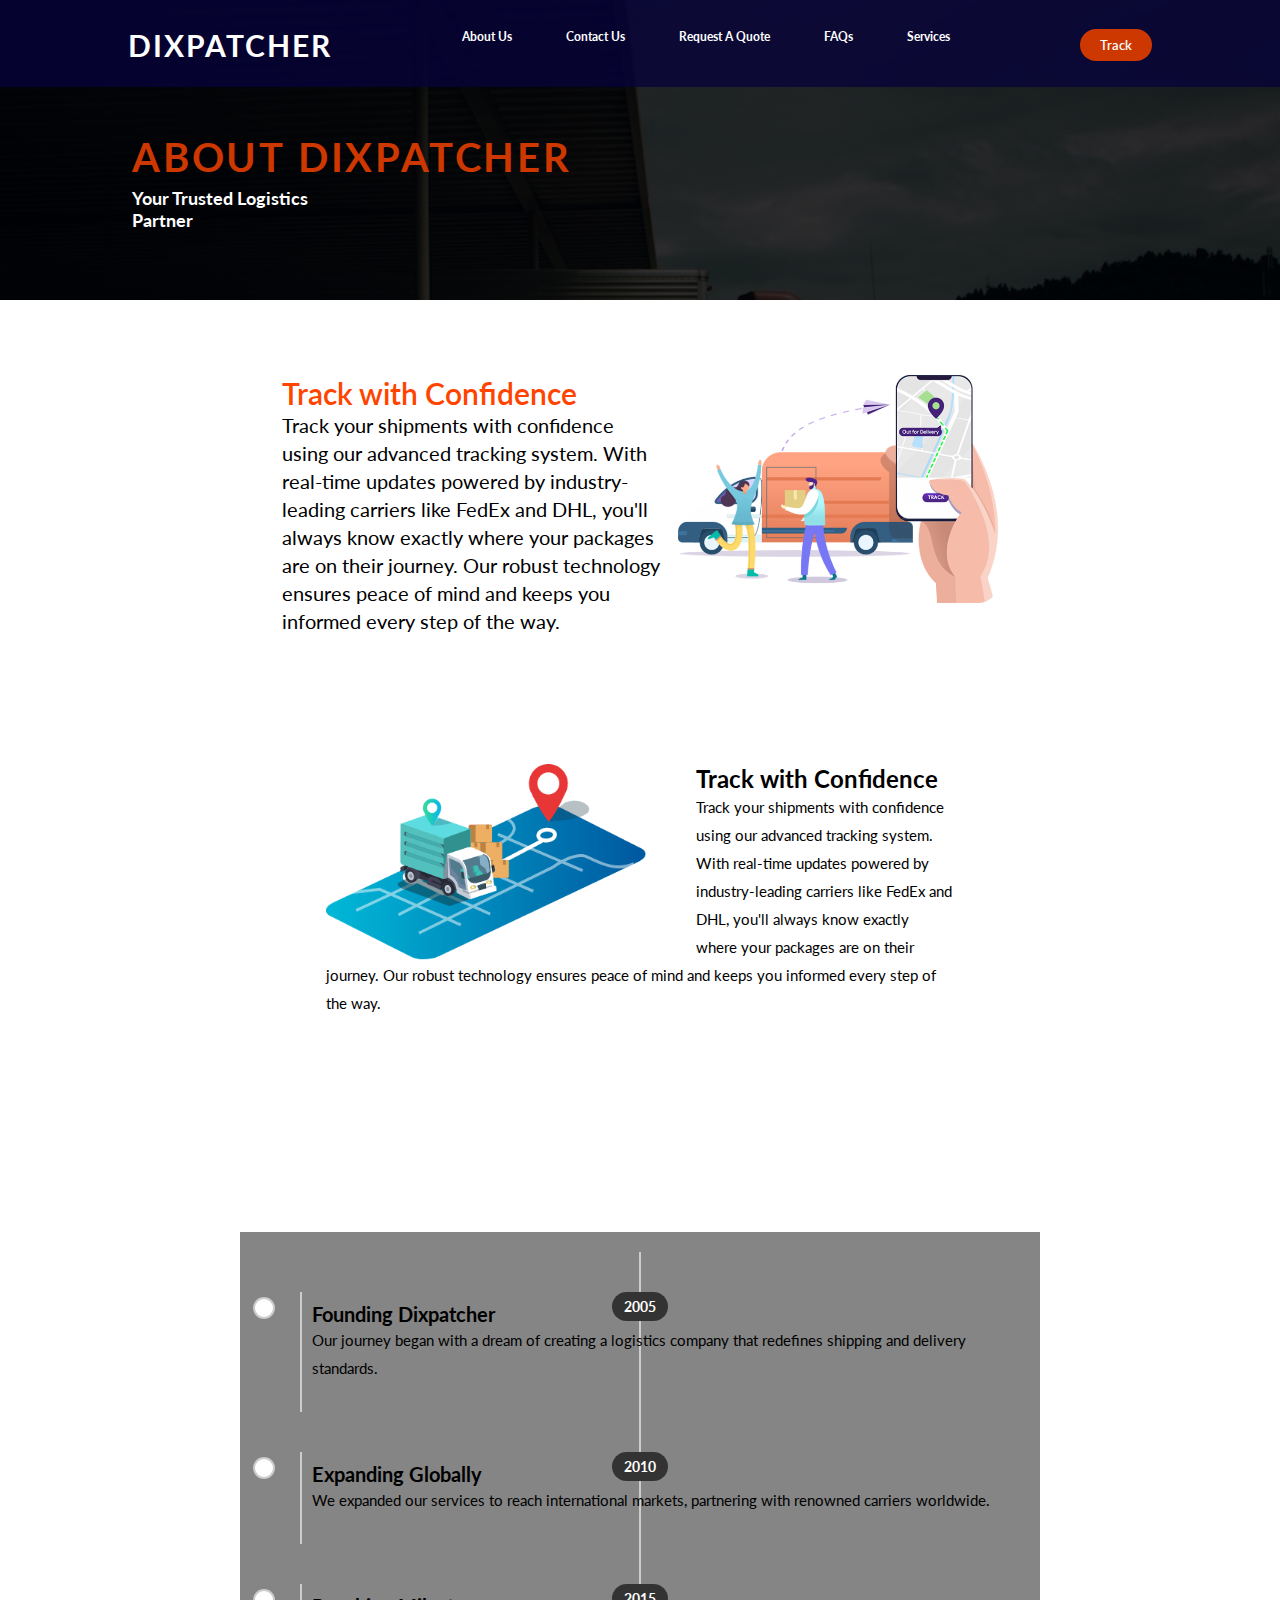
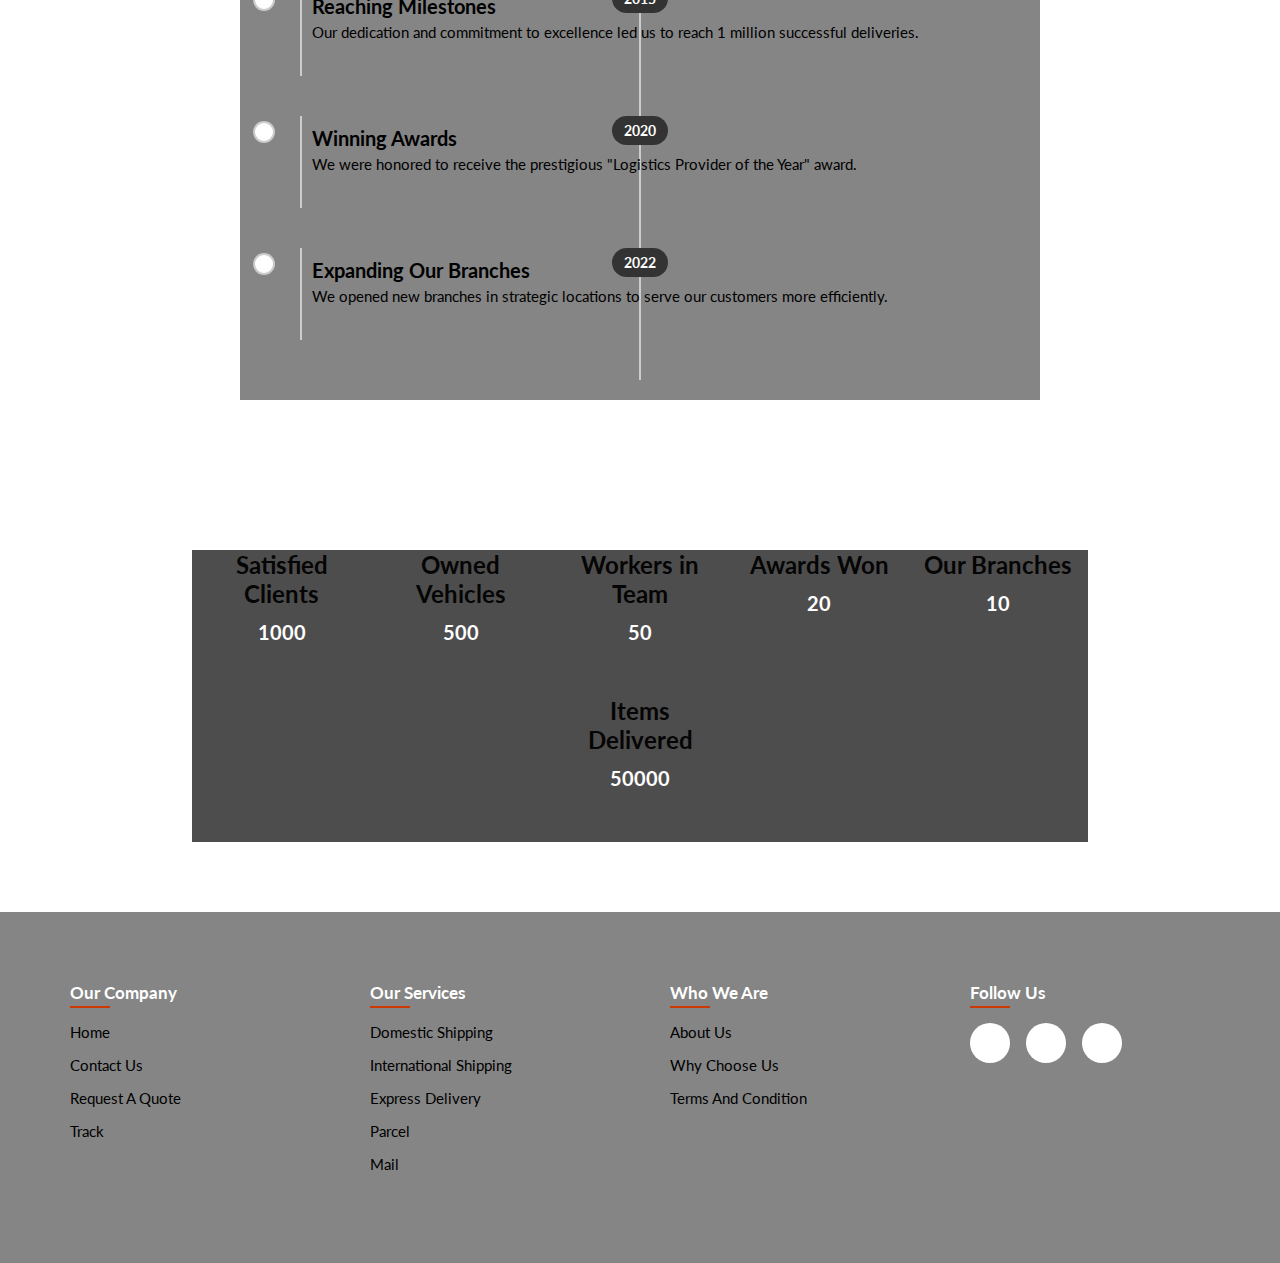
<file: about.html>
<!DOCTYPE html>
<html lang="en">
<head>
    <meta charset="UTF-8">
    <meta name="viewport" content="width=device-width, initial-scale=1.0">
    <link rel="stylesheet" href="css/style.css">
    <link rel="stylesheet" href="https://cdnjs.cloudflare.com/ajax/libs/font-awesome/6.4.0/css/all.min.css" integrity="sha512-iecdLmaskl7CVkqkXNQ/ZH/XLlvWZOJyj7Yy7tcenmpD1ypASozpmT/E0iPtmFIB46ZmdtAc9eNBvH0H/ZpiBw==" crossorigin="anonymous" referrerpolicy="no-referrer" />
    <title>Dixpatcher - Your Number 1 Dispatch Vendor</title>

    <link rel="stylesheet" href="https://unpkg.com/boxicons@latest/css/boxicons.min.css">
    <link rel="stylesheet" href="https://cdnjs.cloudflare.com/ajax/libs/font-awesome/5.15.4/css/all.min.css" integrity="sha512-Tg9BV7MQ7Dbh1taE6fvyvIwE53tmfjB+Qam88gOmYEk9+JYnmw1aj4BmIRk2m4/a4KyUAM7YjIV4Ulc/+h3vg==" crossorigin="anonymous" referrerpolicy="no-referrer" />


    
</head>
<body>
    <!--Header-->
   <div class="about-content">
        <nav>
            <a href="#"><h2 class="logo">DIXPATCHER</h2></a>
            <ul>
            <li><a href="about.html">About Us</a></li>
            <li><a href="#">Contact Us</a></li>
            <li><a href="#">Request A Quote</a></li>
            <li><a href="#">FAQs</a></li>
            <li><a href="#">Services</a></li>
             </ul>
            <a href="Track.html" class="track_btn">Track</a>
        </nav>
           <!--Main Section-->
         <div class="about-main">
             <h1>About Dixpatcher</h1>
             <h4>Your Trusted Logistics <br>Partner</h4>
        
    
         </div>
   </div>


        <section>

            <div class="about-wrapper" id="a-wrapper">
             <img src="images/track-order-600x427.png" alt="">
             <div class="a-textbox">
                 <h2>Track with Confidence</h2>
                      <p>Track your shipments with confidence using our advanced tracking system. With real-time updates powered by 
                  industry-leading carriers like FedEx and DHL, you'll always know exactly where your packages are on their 
                   journey. Our robust technology ensures peace of mind and keeps you informed every step of the way.</p>
            </div>
        </div>
     </section>

                    <!--Ship Section-->
    <section class="Ship">

                        <div class="wrapper1">
                            <img src="images/track-banner.png" alt="">
                        <div class="w1-textbox">
                        <h2>Track with Confidence</h2>
                        <p style="color: black;">Track your shipments with confidence using our advanced tracking system. With real-time updates powered by 
                            industry-leading carriers like FedEx and DHL, you'll always know exactly where your packages are on their 
                            journey. Our robust technology ensures peace of mind and keeps you informed every step of the way.</p>
                        </div>
                        </div>
    </section>

    <section>
     <div class="time-container">
        <div class="timeline">
            <div class="timeline-item">
                <div class="date">2005</div>
                <div class="timeline-content">
                    <h3>Founding Dixpatcher</h3>
                    <p>Our journey began with a dream of creating a logistics company that redefines shipping and delivery standards.</p>
                </div>
            </div>
            <div class="timeline-item">
                <div class="date">2010</div>
                <div class="timeline-content">
                    <h3>Expanding Globally</h3>
                    <p>We expanded our services to reach international markets, partnering with renowned carriers worldwide.</p>
                </div>
            </div>
            <div class="timeline-item">
                <div class="date">2015</div>
                <div class="timeline-content">
                    <h3>Reaching Milestones</h3>
                    <p>Our dedication and commitment to excellence led us to reach 1 million successful deliveries.</p>
                </div>
            </div>
            <div class="timeline-item">
                <div class="date">2020</div>
                <div class="timeline-content">
                    <h3>Winning Awards</h3>
                    <p>We were honored to receive the prestigious "Logistics Provider of the Year" award.</p>
                </div>
            </div>
            <div class="timeline-item">
                <div class="date">2022</div>
                <div class="timeline-content">
                    <h3>Expanding Our Branches</h3>
                    <p>We opened new branches in strategic locations to serve our customers more efficiently.</p>
                </div>
            </div>
        </div>
        </div>
    </section>

  <section>

    <div class="counter-container">
        <div class="counter">
            <h2>Satisfied Clients</h2>
            <p id="satisfiedClients">1000</p>
        </div>

        <div class="counter">
            <h2>Owned Vehicles</h2>
            <p id="ownedVehicles">500</p>
        </div>

        <div class="counter">
            <h2>Workers in Team</h2>
            <p id="workersInTeam">50</p>
        </div>

        <div class="counter">
            <h2>Awards Won</h2>
            <p id="awardsWon">20</p>
        </div>

        <div class="counter">
            <h2>Our Branches</h2>
            <p id="ourBranches">10</p>
        </div>

        <div class="counter">
            <h2>Items Delivered</h2>
            <p id="itemsDelivered">50000</p>
        </div>
    </div>
    </section>          
    
    <footer class="footer">
        <div class="footer-content">
            <div class="footer-main">
                <div class="col">
                    <h4>Our Company</h4>
                    <ul>
                        <li><a href="#">Home</a></li>
                        <li><a href="#">Contact Us</a></li>
                        <li><a href="#">Request A Quote</a></li>
                        <li><a href="#">Track</a></li>
                    </ul>
                </div>

                <div class="col">
                    <h4>Our Services</h4>
                    <ul>
                        <li><a href="#">Domestic Shipping</a></li>
                        <li><a href="#">International Shipping</a></li>
                        <li><a href="#">Express Delivery</a></li>
                        <li><a href="#">Parcel</a></li>
                        <li><a href="#">Mail</a></li>
                    </ul>
                </div>

                <div class="col">
                    <h4>Who We Are</h4>
                    <ul>
                        <li><a href="#">About Us</a></li>
                        <li><a href="#">Why Choose Us</a></li>
                        <li><a href="#">Terms and Condition</a></li>
                    </ul>
                </div>

                <div class="col">
                    <h4>Follow Us</h4>
                    <div class="social">
                        <a href=""><i class="fa-brands fa-facebook"></i></a>
                        <a href="#"><i class="fa-brands fa-instagram"></i></a>
                        <a href=""><i class="fa-brands fa-whatsapp"></i></a>
                    </div>
                </div>
            </div>
        </div>
    </footer>
</body>
</html>
</file>
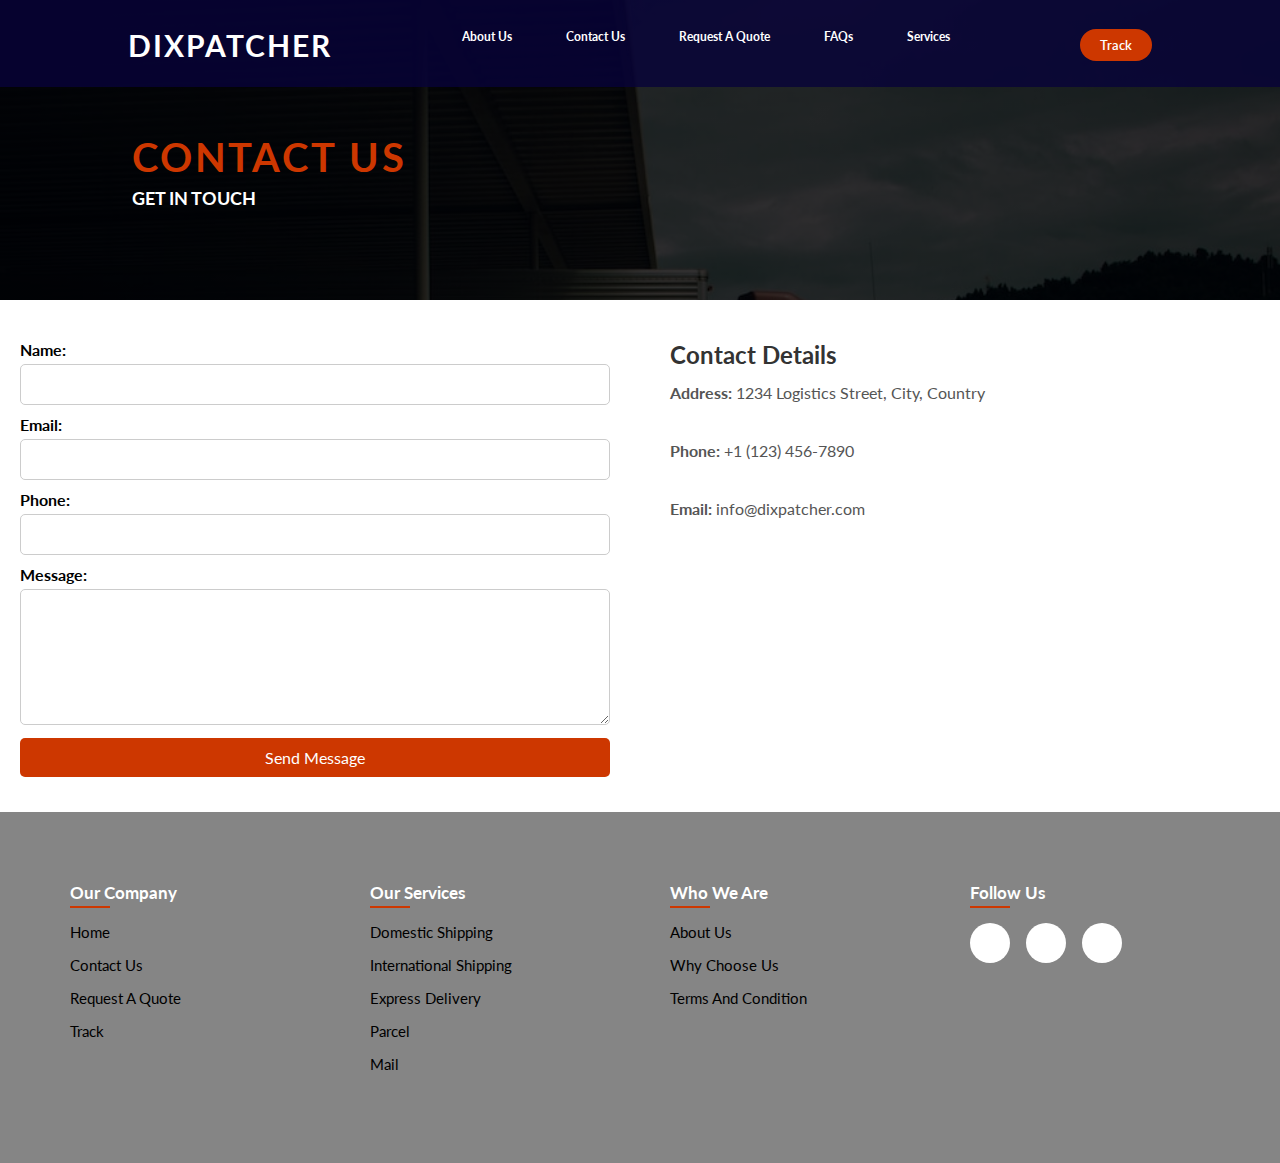
<file: Contact.html>
<!DOCTYPE html>
<html lang="en">
<head>
    <meta charset="UTF-8">
    <meta name="viewport" content="width=device-width, initial-scale=1.0">
    <link rel="stylesheet" href="css/style.css">
    <link rel="stylesheet" href="https://cdnjs.cloudflare.com/ajax/libs/font-awesome/6.4.0/css/all.min.css" integrity="sha512-iecdLmaskl7CVkqkXNQ/ZH/XLlvWZOJyj7Yy7tcenmpD1ypASozpmT/E0iPtmFIB46ZmdtAc9eNBvH0H/ZpiBw==" crossorigin="anonymous" referrerpolicy="no-referrer" />
    <title>Dixpatcher - Your Number 1 Dispatch Vendor</title>

    <link rel="stylesheet" href="https://unpkg.com/boxicons@latest/css/boxicons.min.css">
    <link rel="stylesheet" href="https://cdnjs.cloudflare.com/ajax/libs/font-awesome/5.15.4/css/all.min.css" integrity="sha512-Tg9BV7MQ7Dbh1taE6fvyvIwE53tmfjB+Qam88gOmYEk9+JYnmw1aj4BmIRk2m4/a4KyUAM7YjIV4Ulc/+h3vg==" crossorigin="anonymous" referrerpolicy="no-referrer" />


    
</head>
<body>
    <!--Header-->
   <div class="about-content">
        <nav>
            <a href="#"><h2 class="logo">DIXPATCHER</h2></a>
            <ul>
            <li><a href="about.html">About Us</a></li>
            <li><a href="#">Contact Us</a></li>
            <li><a href="#">Request A Quote</a></li>
            <li><a href="#">FAQs</a></li>
            <li><a href="#">Services</a></li>
             </ul>
            <a href="Track.html" class="track_btn">Track</a>
        </nav>
           <!--Main Section-->
         <div class="about-main">
             <h1>Contact Us</h1>
             <h4>GET IN TOUCH</h4>
        
    
         </div>
   </div>


   <div class="cont-container">
    <div class="contact-form-container">
        <div class="contact-form">
            <form action="#" method="post">
                <label for="name">Name:</label>
                <input type="text" id="name" name="name" required>

                <label for="email">Email:</label>
                <input type="text" id="email" name="email" required>

                <label for="phone">Phone:</label>
                <input type="text" id="phone" name="phone">

                <label for="message">Message:</label>
                <textarea id="message" name="message" rows="6" required></textarea>

                <input type="submit" value="Send Message">
            </form>
        </div>

        <div class="contact-details">
            <h2>Contact Details</h2>
            <p><strong>Address:</strong> 1234 Logistics Street, City, Country</p>
            <p><strong>Phone:</strong> +1 (123) 456-7890</p>
            <p><strong>Email:</strong> info@dixpatcher.com</p>
        </div>
    </div>
          
    
    <footer class="footer">
        <div class="footer-content">
            <div class="footer-main">
                <div class="col">
                    <h4>Our Company</h4>
                    <ul>
                        <li><a href="#">Home</a></li>
                        <li><a href="#">Contact Us</a></li>
                        <li><a href="#">Request A Quote</a></li>
                        <li><a href="#">Track</a></li>
                    </ul>
                </div>

                <div class="col">
                    <h4>Our Services</h4>
                    <ul>
                        <li><a href="#">Domestic Shipping</a></li>
                        <li><a href="#">International Shipping</a></li>
                        <li><a href="#">Express Delivery</a></li>
                        <li><a href="#">Parcel</a></li>
                        <li><a href="#">Mail</a></li>
                    </ul>
                </div>

                <div class="col">
                    <h4>Who We Are</h4>
                    <ul>
                        <li><a href="#">About Us</a></li>
                        <li><a href="#">Why Choose Us</a></li>
                        <li><a href="#">Terms and Condition</a></li>
                    </ul>
                </div>

                <div class="col">
                    <h4>Follow Us</h4>
                    <div class="social">
                        <a href=""><i class="fa-brands fa-facebook"></i></a>
                        <a href="#"><i class="fa-brands fa-instagram"></i></a>
                        <a href=""><i class="fa-brands fa-whatsapp"></i></a>
                    </div>
                </div>
            </div>
        </div>
    </footer>
</body>
</html>
</file>
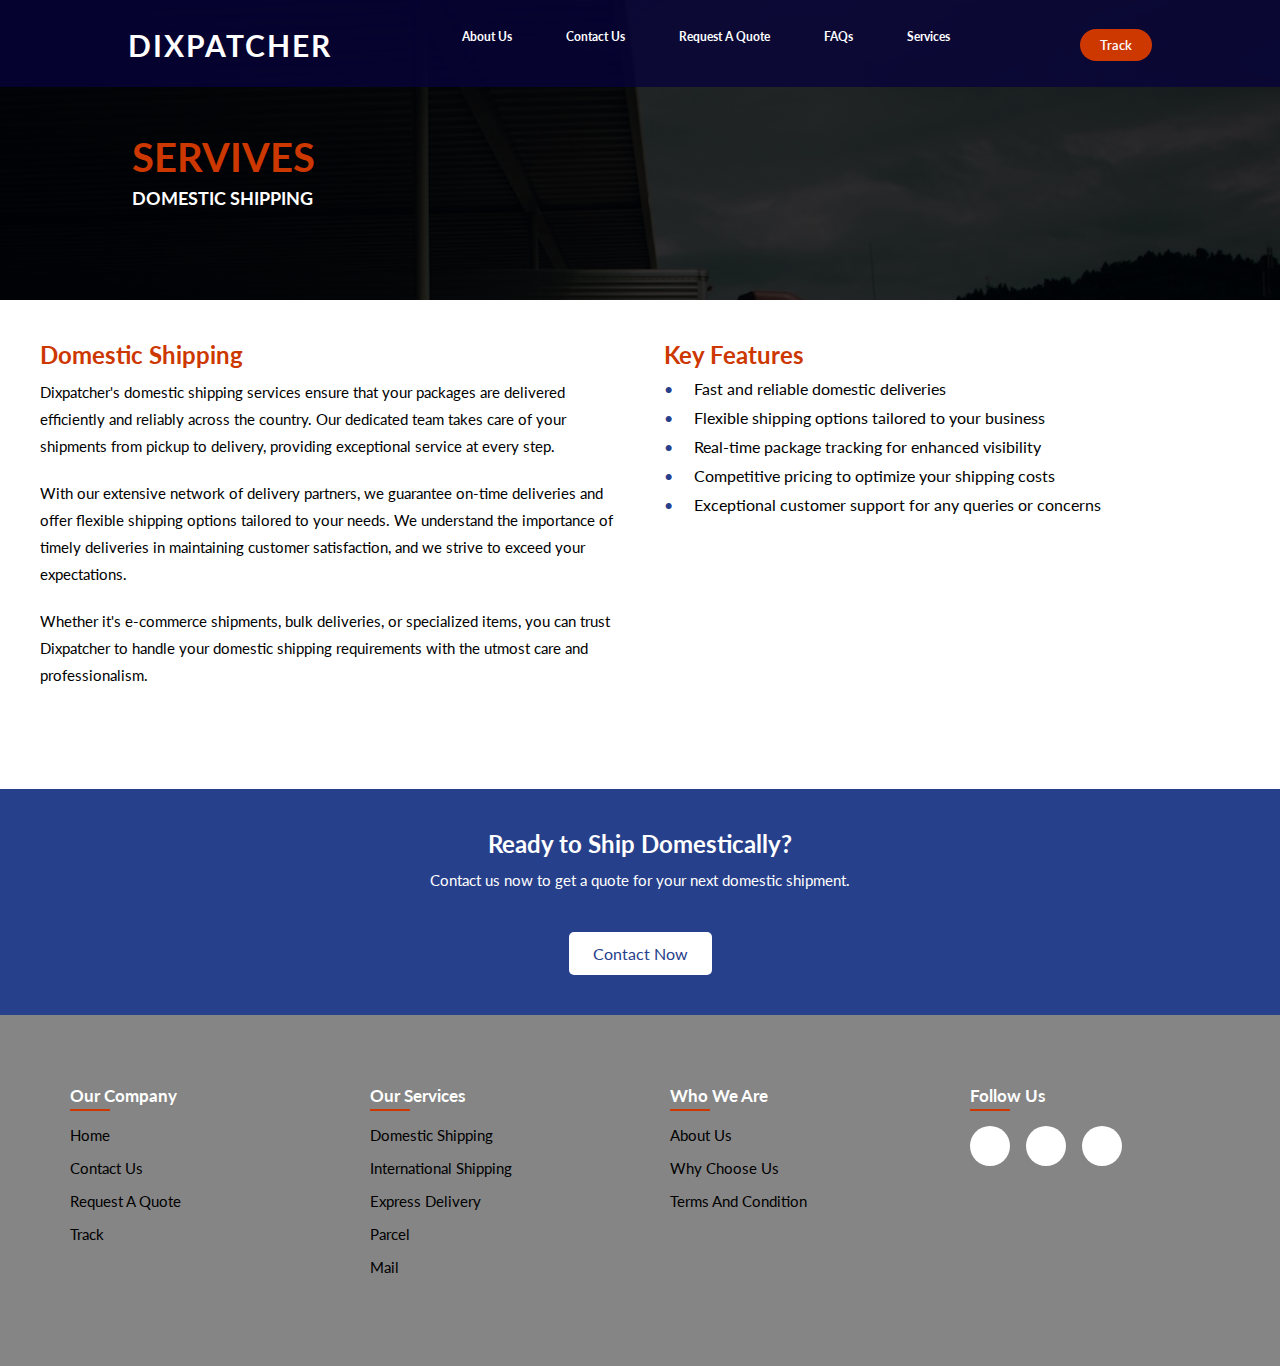
<file: Domestic.html>
<!DOCTYPE html>
<html lang="en">
<head>
    <meta charset="UTF-8">
    <meta name="viewport" content="width=device-width, initial-scale=1.0">
    <link rel="stylesheet" href="css/style.css">
    <link rel="stylesheet" href="https://cdnjs.cloudflare.com/ajax/libs/font-awesome/6.4.0/css/all.min.css" integrity="sha512-iecdLmaskl7CVkqkXNQ/ZH/XLlvWZOJyj7Yy7tcenmpD1ypASozpmT/E0iPtmFIB46ZmdtAc9eNBvH0H/ZpiBw==" crossorigin="anonymous" referrerpolicy="no-referrer" />
    <title>Dixpatcher - Your Number 1 Dispatch Vendor</title>

    <link rel="stylesheet" href="https://unpkg.com/boxicons@latest/css/boxicons.min.css">
    <link rel="stylesheet" href="https://cdnjs.cloudflare.com/ajax/libs/font-awesome/5.15.4/css/all.min.css" integrity="sha512-Tg9BV7MQ7Dbh1taE6fvyvIwE53tmfjB+Qam88gOmYEk9+JYnmw1aj4BmIRk2m4/a4KyUAM7YjIV4Ulc/+h3vg==" crossorigin="anonymous" referrerpolicy="no-referrer" />


    
</head>
<body>
    <!--Header-->
   <div class="about-content">
        <nav>
            <a href="index.html"><h2 class="logo">DIXPATCHER</h2></a>
            <ul>
            <li><a href="about.html">About Us</a></li>
            <li><a href="Contact.html">Contact Us</a></li>
            <li><a href="requestQuote.html">Request A Quote</a></li>
            <li><a href="FAQs.html">FAQs</a></li>
            <li><a href="Service.html">Services</a></li>
             </ul>
            <a href="Track.html" class="track_btn">Track</a>
        </nav>
           <!--Main Section-->
         <div class="about-main">
             <h1 style="letter-spacing: normal;">servives</h1>
             <h4>DOMESTIC SHIPPING</h4>
         </div>
   </div>
 
   <div class="service-details">
    <div class="service-description">
        <h2>Domestic Shipping</h2>
        <p>
            Dixpatcher's domestic shipping services ensure that your packages are delivered efficiently and reliably across the country. Our dedicated team takes care of your shipments from pickup to delivery, providing exceptional service at every step.
        </p>
        <p>
            With our extensive network of delivery partners, we guarantee on-time deliveries and offer flexible shipping options tailored to your needs. We understand the importance of timely deliveries in maintaining customer satisfaction, and we strive to exceed your expectations.
        </p>
        <p>
            Whether it's e-commerce shipments, bulk deliveries, or specialized items, you can trust Dixpatcher to handle your domestic shipping requirements with the utmost care and professionalism.
        </p>
    </div>

    <div class="service-features">
        <h2>Key Features</h2>
        <ul>
            <li>Fast and reliable domestic deliveries</li>
            <li>Flexible shipping options tailored to your business</li>
            <li>Real-time package tracking for enhanced visibility</li>
            <li>Competitive pricing to optimize your shipping costs</li>
            <li>Exceptional customer support for any queries or concerns</li>
        </ul>
    </div>
</div>

<div class="cta-section">
    <h2>Ready to Ship Domestically?</h2>
    <p>Contact us now to get a quote for your next domestic shipment.</p>
    <button>Contact Now</button>
</div>
          
    
    <footer class="footer">
        <div class="footer-content">
            <div class="footer-main">
                <div class="col">
                    <h4>Our Company</h4>
                    <ul>
                        <li><a href="index.html">Home</a></li>
                        <li><a href="Contact.html">Contact Us</a></li>
                        <li><a href="requestQuote.html">Request A Quote</a></li>
                        <li><a href="Track.html">Track</a></li>
                    </ul>
                </div>

                <div class="col">
                    <h4>Our Services</h4>
                    <ul>
                        <li><a href="Domestic.html">Domestic Shipping</a></li>
                        <li><a href="International.html">International Shipping</a></li>
                        <li><a href="Express.html">Express Delivery</a></li>
                        <li><a href="parcel.html">Parcel</a></li>
                        <li><a href="mail.html">Mail</a></li>
                    </ul>
                </div>

                <div class="col">
                    <h4>Who We Are</h4>
                    <ul>
                        <li><a href="about.html">About Us</a></li>
                        <li><a href="Why Choose Us.html">Why Choose Us</a></li>
                        <li><a href="t&c.html">Terms and Condition</a></li>
                    </ul>
                </div>

                <div class="col">
                    <h4>Follow Us</h4>
                    <div class="social">
                        <a href=""><i class="fa-brands fa-facebook"></i></a>
                        <a href="#"><i class="fa-brands fa-instagram"></i></a>
                        <a href=""><i class="fa-brands fa-whatsapp"></i></a>
                    </div>
                </div>
            </div>
        </div>
    </footer>
</body>
</html>
</file>
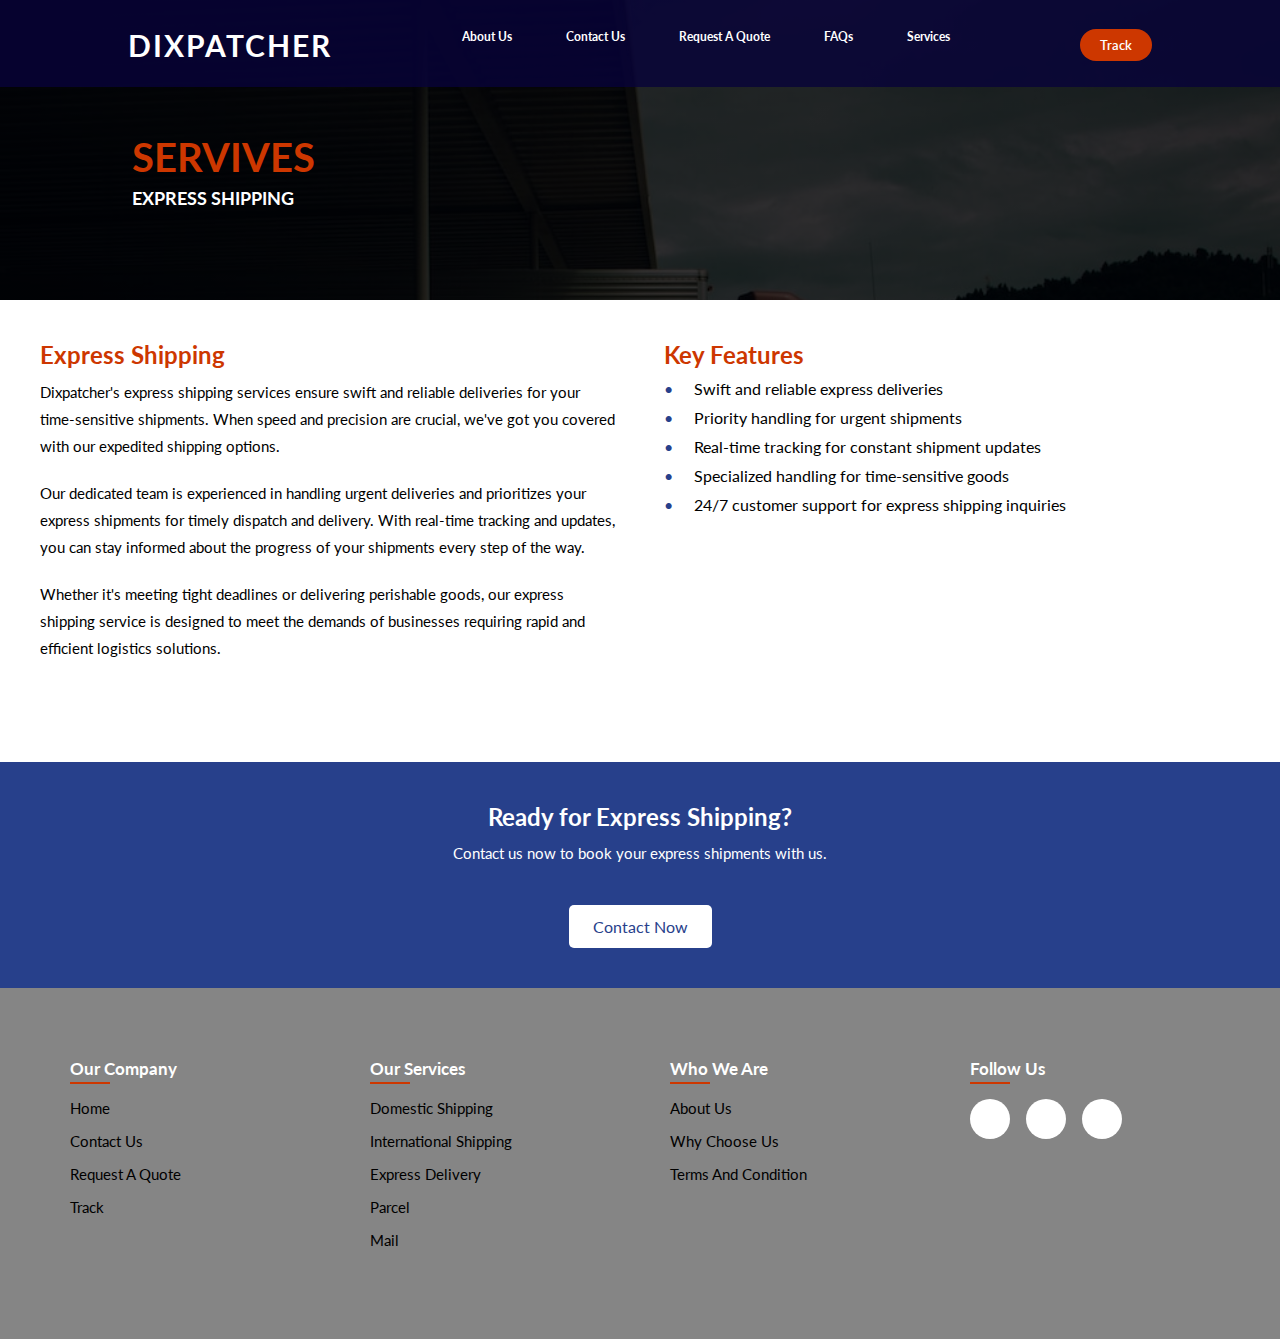
<file: Express.html>
<!DOCTYPE html>
<html lang="en">
<head>
    <meta charset="UTF-8">
    <meta name="viewport" content="width=device-width, initial-scale=1.0">
    <link rel="stylesheet" href="css/style.css">
    <link rel="stylesheet" href="https://cdnjs.cloudflare.com/ajax/libs/font-awesome/6.4.0/css/all.min.css" integrity="sha512-iecdLmaskl7CVkqkXNQ/ZH/XLlvWZOJyj7Yy7tcenmpD1ypASozpmT/E0iPtmFIB46ZmdtAc9eNBvH0H/ZpiBw==" crossorigin="anonymous" referrerpolicy="no-referrer" />
    <title>Dixpatcher - Your Number 1 Dispatch Vendor</title>

    <link rel="stylesheet" href="https://unpkg.com/boxicons@latest/css/boxicons.min.css">
    <link rel="stylesheet" href="https://cdnjs.cloudflare.com/ajax/libs/font-awesome/5.15.4/css/all.min.css" integrity="sha512-Tg9BV7MQ7Dbh1taE6fvyvIwE53tmfjB+Qam88gOmYEk9+JYnmw1aj4BmIRk2m4/a4KyUAM7YjIV4Ulc/+h3vg==" crossorigin="anonymous" referrerpolicy="no-referrer" />


    
</head>
<body>
    <!--Header-->
   <div class="about-content">
        <nav>
            <a href="index.html"><h2 class="logo">DIXPATCHER</h2></a>
            <ul>
            <li><a href="about.html">About Us</a></li>
            <li><a href="Contact.html">Contact Us</a></li>
            <li><a href="requestQuote.html">Request A Quote</a></li>
            <li><a href="FAQs.html">FAQs</a></li>
            <li><a href="Service.html">Services</a></li>
             </ul>
            <a href="Track.html" class="track_btn">Track</a>
        </nav>
           <!--Main Section-->
         <div class="about-main">
             <h1 style="letter-spacing: normal;">servives</h1>
             <h4 style="text-transform: uppercase;">express SHIPPING</h4>
         </div>
   </div>
 
   <div class="service-details">
    <div class="service-description">
        <h2>Express Shipping</h2>
        <p>
            Dixpatcher's express shipping services ensure swift and reliable deliveries for your time-sensitive shipments. When speed and precision are crucial, we've got you covered with our expedited shipping options.
        </p>
        <p>
            Our dedicated team is experienced in handling urgent deliveries and prioritizes your express shipments for timely dispatch and delivery. With real-time tracking and updates, you can stay informed about the progress of your shipments every step of the way.
        </p>
        <p>
            Whether it's meeting tight deadlines or delivering perishable goods, our express shipping service is designed to meet the demands of businesses requiring rapid and efficient logistics solutions.
        </p>
    </div>

    <div class="service-features">
        <h2>Key Features</h2>
        <ul>
            <li>Swift and reliable express deliveries</li>
            <li>Priority handling for urgent shipments</li>
            <li>Real-time tracking for constant shipment updates</li>
            <li>Specialized handling for time-sensitive goods</li>
            <li>24/7 customer support for express shipping inquiries</li>
        </ul>
    </div>
</div>

<div class="cta-section">
    <h2>Ready for Express Shipping?</h2>
    <p>Contact us now to book your express shipments with us.</p>
    <button>Contact Now</button>
</div>
    
    <footer class="footer">
        <div class="footer-content">
            <div class="footer-main">
                <div class="col">
                    <h4>Our Company</h4>
                    <ul>
                        <li><a href="index.html">Home</a></li>
                        <li><a href="Contact.html">Contact Us</a></li>
                        <li><a href="requestQuote.html">Request A Quote</a></li>
                        <li><a href="Track.html">Track</a></li>
                    </ul>
                </div>

                <div class="col">
                    <h4>Our Services</h4>
                    <ul>
                        <li><a href="Domestic.html">Domestic Shipping</a></li>
                        <li><a href="International.html">International Shipping</a></li>
                        <li><a href="Express.html">Express Delivery</a></li>
                        <li><a href="parcel.html">Parcel</a></li>
                        <li><a href="mail.html">Mail</a></li>
                    </ul>
                </div>

                <div class="col">
                    <h4>Who We Are</h4>
                    <ul>
                        <li><a href="about.html">About Us</a></li>
                        <li><a href="Why Choose Us.html">Why Choose Us</a></li>
                        <li><a href="t&c.html">Terms and Condition</a></li>
                    </ul>
                </div>

                <div class="col">
                    <h4>Follow Us</h4>
                    <div class="social">
                        <a href=""><i class="fa-brands fa-facebook"></i></a>
                        <a href="#"><i class="fa-brands fa-instagram"></i></a>
                        <a href=""><i class="fa-brands fa-whatsapp"></i></a>
                    </div>
                </div>
            </div>
        </div>
    </footer>
</body>
</html>
</file>
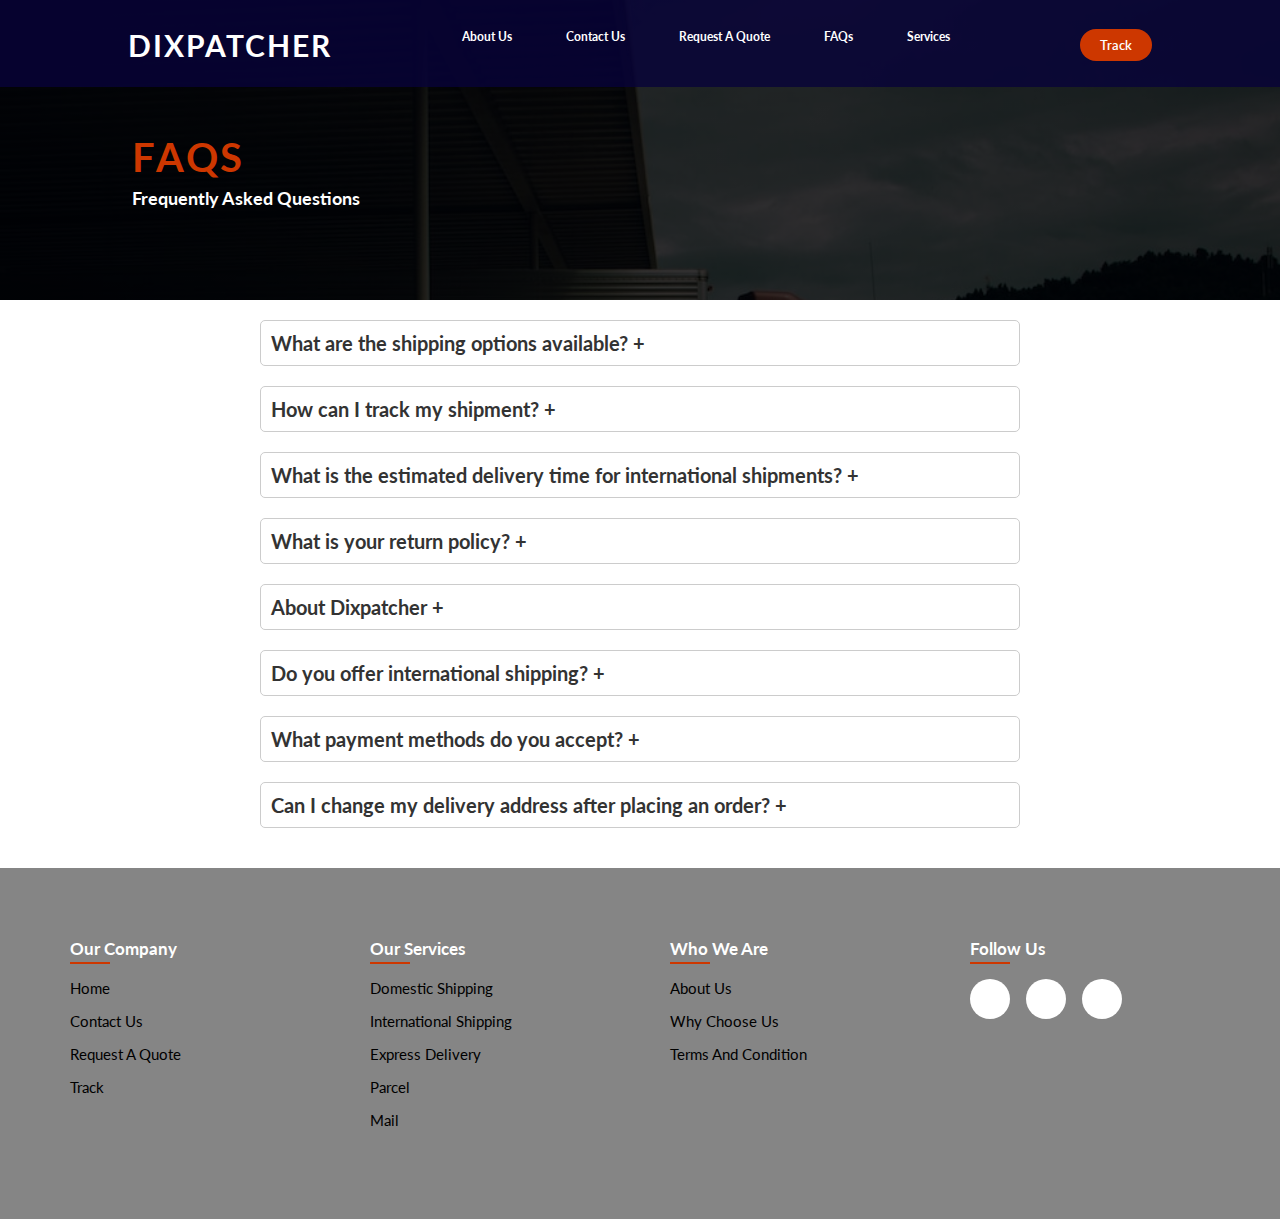
<file: FAQs.html>
<!DOCTYPE html>
<html lang="en">
<head>
    <meta charset="UTF-8">
    <meta name="viewport" content="width=device-width, initial-scale=1.0">
    <link rel="stylesheet" href="css/style.css">
    <link rel="stylesheet" href="https://cdnjs.cloudflare.com/ajax/libs/font-awesome/6.4.0/css/all.min.css" integrity="sha512-iecdLmaskl7CVkqkXNQ/ZH/XLlvWZOJyj7Yy7tcenmpD1ypASozpmT/E0iPtmFIB46ZmdtAc9eNBvH0H/ZpiBw==" crossorigin="anonymous" referrerpolicy="no-referrer" />
    <title>Dixpatcher - Your Number 1 Dispatch Vendor</title>

    <link rel="stylesheet" href="https://unpkg.com/boxicons@latest/css/boxicons.min.css">
    <link rel="stylesheet" href="https://cdnjs.cloudflare.com/ajax/libs/font-awesome/5.15.4/css/all.min.css" integrity="sha512-Tg9BV7MQ7Dbh1taE6fvyvIwE53tmfjB+Qam88gOmYEk9+JYnmw1aj4BmIRk2m4/a4KyUAM7YjIV4Ulc/+h3vg==" crossorigin="anonymous" referrerpolicy="no-referrer" />


    
</head>
<body>
    <!--Header-->
   <div class="about-content">
        <nav>
            <a href="index.html"><h2 class="logo">DIXPATCHER</h2></a>
            <ul>
            <li><a href="about.html">About Us</a></li>
            <li><a href="Contact.html">Contact Us</a></li>
            <li><a href="requestQuote.html">Request A Quote</a></li>
            <li><a href="FAQs.html">FAQs</a></li>
            <li><a href="Service.html">Services</a></li>
             </ul>
            <a href="Track.html" class="track_btn">Track</a>
        </nav>
           <!--Main Section-->
         <div class="about-main">
             <h1>faqs</h1>
             <h4>Frequently Asked Questions</h4>
         </div>
   </div>

   <div class="faq-container">
        <div class="faq">
            <h3 class="faq-question">What are the shipping options available?</h3>
            <p class="faq-answer">We offer a range of shipping options to cater to your specific needs. From standard ground shipping to expedited air delivery, we have you covered. You can choose the shipping method that best suits your timeline and budget.</p>
        </div>

        <div class="faq">
            <h3 class="faq-question">How can I track my shipment?</h3>
            <p class="faq-answer">Tracking your shipment is easy! Once your order is processed and shipped, we will provide you with a tracking number. You can enter this number on our website's tracking page to get real-time updates on your package's location and delivery status.</p>
        </div>

        <div class="faq">
            <h3 class="faq-question">What is the estimated delivery time for international shipments?</h3>
            <p class="faq-answer">International delivery times can vary depending on the destination and shipping method selected. On average, international shipments usually take between 5 to 10 business days. However, please note that customs processing and other factors can sometimes cause slight delays.</p>
        </div>

        <div class="faq">
            <h3 class="faq-question">What is your return policy?</h3>
            <p class="faq-answer">We want you to be completely satisfied with your purchase. If you are not happy with your order for any reason, you can return it within 30 days of delivery. Please ensure that the items are in their original condition and packaging. Contact our customer support team to initiate the return process.</p>
        </div>

        <div class="faq">
            <h3 class="faq-question">About Dixpatcher</h3>
            <p class="faq-answer">At Dixpatcher, we take pride in being a leading logistics company dedicated to providing top-notch shipping and delivery solutions. Our experienced team is committed to ensuring your packages are handled with care and delivered on time. With a focus on customer satisfaction, we aim to exceed your expectations at every step of the shipping process.</p>
        </div>

        <div class="faq">
            <h3 class="faq-question">Do you offer international shipping?</h3>
            <p class="faq-answer">Yes, we offer international shipping services to various countries around the world. Whether you need to send a package to a neighboring country or across continents, we have the expertise and network to get it there securely and on time.</p>
        </div>

        <div class="faq">
            <h3 class="faq-question">What payment methods do you accept?</h3>
            <p class="faq-answer">We accept a wide range of payment methods to make your checkout process seamless. You can pay for your orders using major credit cards, debit cards, and PayPal. Rest assured that your payment details are handled securely and with utmost confidentiality.</p>
        </div>

        <div class="faq">
            <h3 class="faq-question">Can I change my delivery address after placing an order?</h3>
            <p class="faq-answer">If you need to change your delivery address after placing an order, please contact our customer support team as soon as possible. While we will do our best to accommodate your request, address changes may not always be possible if the order is already in transit or out for delivery.</p>
        </div>
   </div>
                 
    
    <footer class="footer">
        <div class="footer-content">
            <div class="footer-main">
                <div class="col">
                    <h4>Our Company</h4>
                    <ul>
                        <li><a href="index.html">Home</a></li>
                        <li><a href="Contact.html">Contact Us</a></li>
                        <li><a href="requestQuote.html">Request A Quote</a></li>
                        <li><a href="Track.html">Track</a></li>
                    </ul>
                </div>

                <div class="col">
                    <h4>Our Services</h4>
                    <ul>
                        <li><a href="Domestic.html">Domestic Shipping</a></li>
                        <li><a href="International.html">International Shipping</a></li>
                        <li><a href="Express.html">Express Delivery</a></li>
                        <li><a href="parcel.html">Parcel</a></li>
                        <li><a href="mail.html">Mail</a></li>
                    </ul>
                </div>

                <div class="col">
                    <h4>Who We Are</h4>
                    <ul>
                        <li><a href="about.html">About Us</a></li>
                        <li><a href="Why Choose Us.html">Why Choose Us</a></li>
                        <li><a href="t&c.html">Terms and Condition</a></li>
                    </ul>
                </div>

                <div class="col">
                    <h4>Follow Us</h4>
                    <div class="social">
                        <a href=""><i class="fa-brands fa-facebook"></i></a>
                        <a href="#"><i class="fa-brands fa-instagram"></i></a>
                        <a href=""><i class="fa-brands fa-whatsapp"></i></a>
                    </div>
                </div>
            </div>
        </div>
    </footer>
</body>
</html>
</file>
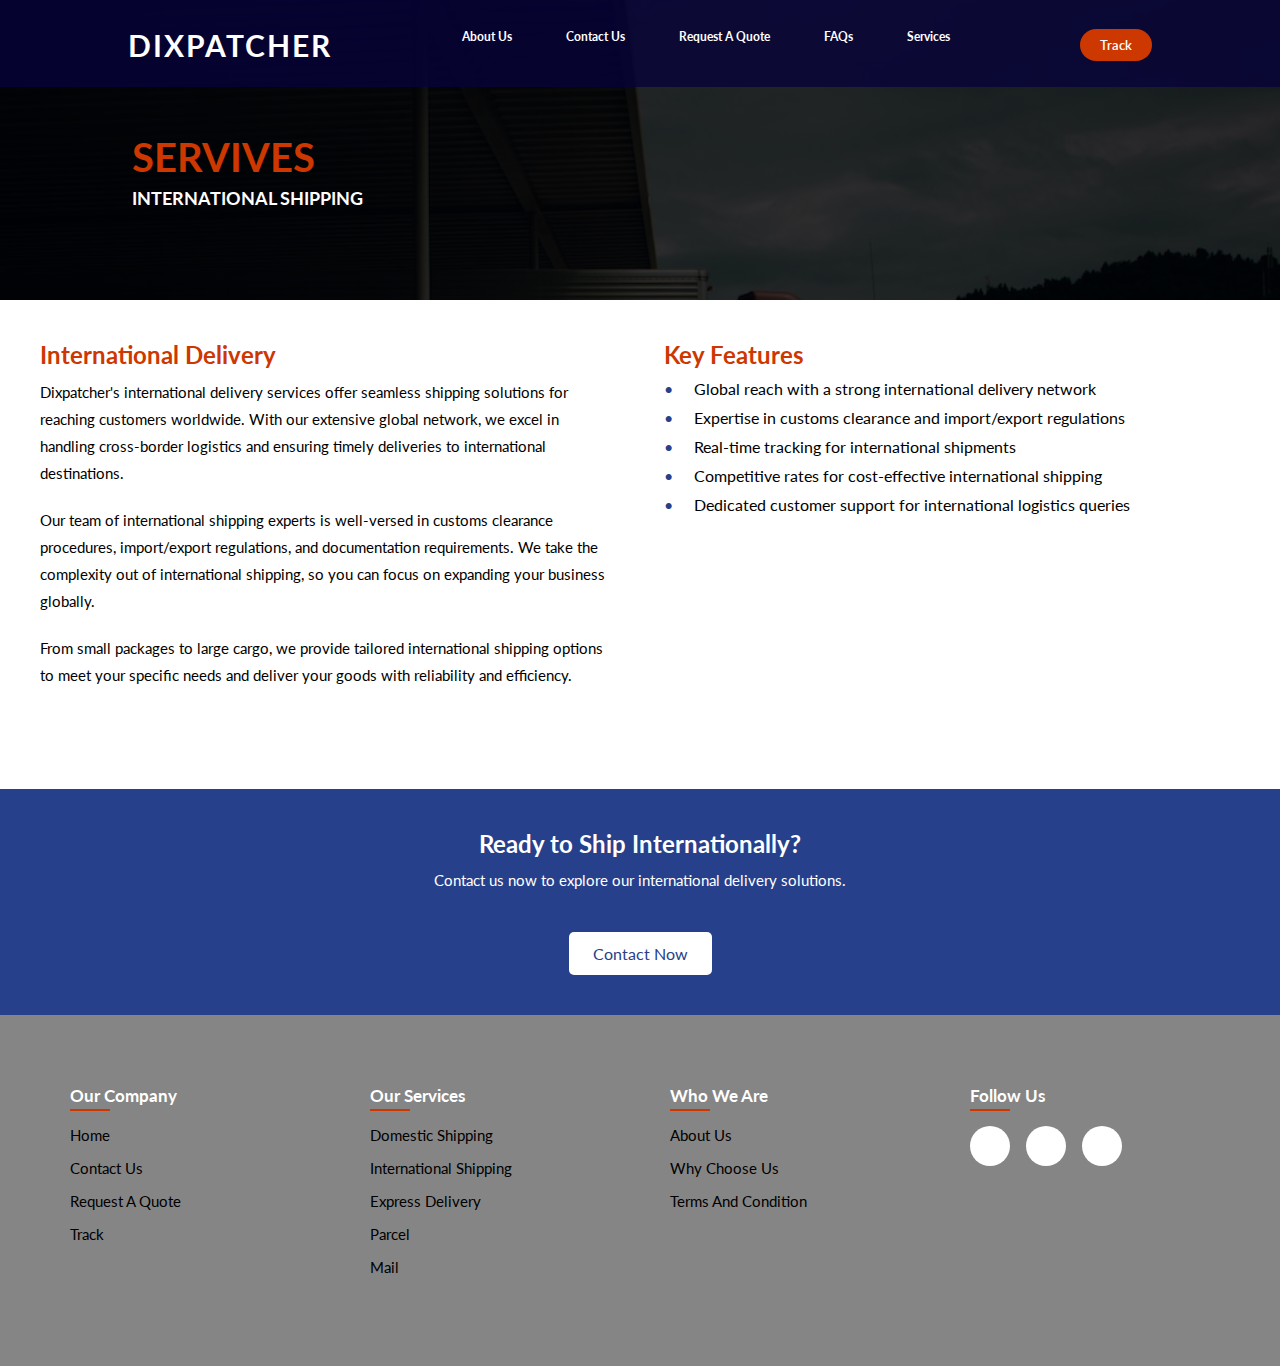
<file: International.html>
<!DOCTYPE html>
<html lang="en">
<head>
    <meta charset="UTF-8">
    <meta name="viewport" content="width=device-width, initial-scale=1.0">
    <link rel="stylesheet" href="css/style.css">
    <link rel="stylesheet" href="https://cdnjs.cloudflare.com/ajax/libs/font-awesome/6.4.0/css/all.min.css" integrity="sha512-iecdLmaskl7CVkqkXNQ/ZH/XLlvWZOJyj7Yy7tcenmpD1ypASozpmT/E0iPtmFIB46ZmdtAc9eNBvH0H/ZpiBw==" crossorigin="anonymous" referrerpolicy="no-referrer" />
    <title>Dixpatcher - Your Number 1 Dispatch Vendor</title>

    <link rel="stylesheet" href="https://unpkg.com/boxicons@latest/css/boxicons.min.css">
    <link rel="stylesheet" href="https://cdnjs.cloudflare.com/ajax/libs/font-awesome/5.15.4/css/all.min.css" integrity="sha512-Tg9BV7MQ7Dbh1taE6fvyvIwE53tmfjB+Qam88gOmYEk9+JYnmw1aj4BmIRk2m4/a4KyUAM7YjIV4Ulc/+h3vg==" crossorigin="anonymous" referrerpolicy="no-referrer" />


    
</head>
<body>
    <!--Header-->
   <div class="about-content">
        <nav>
            <a href="index.html"><h2 class="logo">DIXPATCHER</h2></a>
            <ul>
            <li><a href="about.html">About Us</a></li>
            <li><a href="Contact.html">Contact Us</a></li>
            <li><a href="requestQuote.html">Request A Quote</a></li>
            <li><a href="FAQs.html">FAQs</a></li>
            <li><a href="Service.html">Services</a></li>
             </ul>
            <a href="Track.html" class="track_btn">Track</a>
        </nav>
           <!--Main Section-->
         <div class="about-main">
             <h1 style="letter-spacing: normal;">servives</h1>
             <h4 style="text-transform: uppercase;">International SHIPPING</h4>
         </div>
   </div>
 
   <div class="service-details">
    <div class="service-description">
        <h2>International Delivery</h2>
        <p>
            Dixpatcher's international delivery services offer seamless shipping solutions for reaching customers worldwide. With our extensive global network, we excel in handling cross-border logistics and ensuring timely deliveries to international destinations.
        </p>
        <p>
            Our team of international shipping experts is well-versed in customs clearance procedures, import/export regulations, and documentation requirements. We take the complexity out of international shipping, so you can focus on expanding your business globally.
        </p>
        <p>
            From small packages to large cargo, we provide tailored international shipping options to meet your specific needs and deliver your goods with reliability and efficiency.
        </p>
    </div>

    <div class="service-features">
        <h2>Key Features</h2>
        <ul>
            <li>Global reach with a strong international delivery network</li>
            <li>Expertise in customs clearance and import/export regulations</li>
            <li>Real-time tracking for international shipments</li>
            <li>Competitive rates for cost-effective international shipping</li>
            <li>Dedicated customer support for international logistics queries</li>
        </ul>
    </div>
</div>

<div class="cta-section">
    <h2>Ready to Ship Internationally?</h2>
    <p>Contact us now to explore our international delivery solutions.</p>
    <button>Contact Now</button>
</div>    
    
    <footer class="footer">
        <div class="footer-content">
            <div class="footer-main">
                <div class="col">
                    <h4>Our Company</h4>
                    <ul>
                        <li><a href="index.html">Home</a></li>
                        <li><a href="Contact.html">Contact Us</a></li>
                        <li><a href="requestQuote.html">Request A Quote</a></li>
                        <li><a href="Track.html">Track</a></li>
                    </ul>
                </div>

                <div class="col">
                    <h4>Our Services</h4>
                    <ul>
                        <li><a href="Domestic.html">Domestic Shipping</a></li>
                        <li><a href="International.html">International Shipping</a></li>
                        <li><a href="Express.html">Express Delivery</a></li>
                        <li><a href="parcel.html">Parcel</a></li>
                        <li><a href="mail.html">Mail</a></li>
                    </ul>
                </div>

                <div class="col">
                    <h4>Who We Are</h4>
                    <ul>
                        <li><a href="about.html">About Us</a></li>
                        <li><a href="Why Choose Us.html">Why Choose Us</a></li>
                        <li><a href="t&c.html">Terms and Condition</a></li>
                    </ul>
                </div>

                <div class="col">
                    <h4>Follow Us</h4>
                    <div class="social">
                        <a href=""><i class="fa-brands fa-facebook"></i></a>
                        <a href="#"><i class="fa-brands fa-instagram"></i></a>
                        <a href=""><i class="fa-brands fa-whatsapp"></i></a>
                    </div>
                </div>
            </div>
        </div>
    </footer>
</body>
</html>
</file>
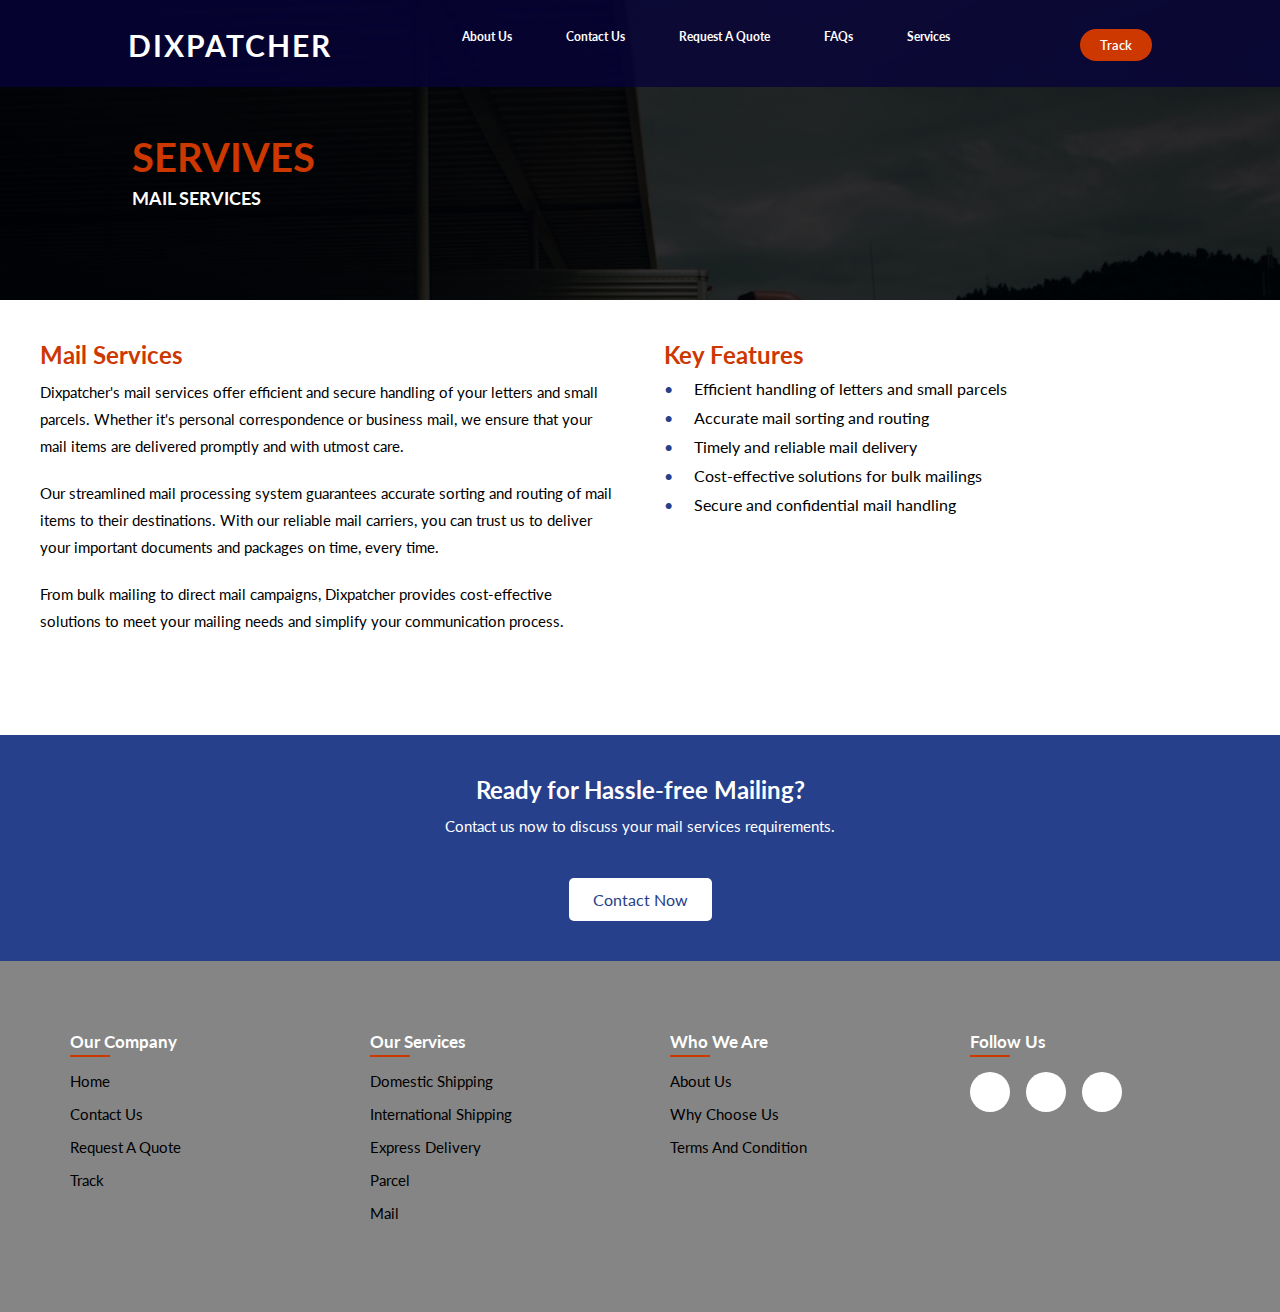
<file: mail.html>
<!DOCTYPE html>
<html lang="en">
<head>
    <meta charset="UTF-8">
    <meta name="viewport" content="width=device-width, initial-scale=1.0">
    <link rel="stylesheet" href="css/style.css">
    <link rel="stylesheet" href="https://cdnjs.cloudflare.com/ajax/libs/font-awesome/6.4.0/css/all.min.css" integrity="sha512-iecdLmaskl7CVkqkXNQ/ZH/XLlvWZOJyj7Yy7tcenmpD1ypASozpmT/E0iPtmFIB46ZmdtAc9eNBvH0H/ZpiBw==" crossorigin="anonymous" referrerpolicy="no-referrer" />
    <title>Dixpatcher - Your Number 1 Dispatch Vendor</title>

    <link rel="stylesheet" href="https://unpkg.com/boxicons@latest/css/boxicons.min.css">
    <link rel="stylesheet" href="https://cdnjs.cloudflare.com/ajax/libs/font-awesome/5.15.4/css/all.min.css" integrity="sha512-Tg9BV7MQ7Dbh1taE6fvyvIwE53tmfjB+Qam88gOmYEk9+JYnmw1aj4BmIRk2m4/a4KyUAM7YjIV4Ulc/+h3vg==" crossorigin="anonymous" referrerpolicy="no-referrer" />


    
</head>
<body>
    <!--Header-->
   <div class="about-content">
        <nav>
            <a href="index.html"><h2 class="logo">DIXPATCHER</h2></a>
            <ul>
            <li><a href="about.html">About Us</a></li>
            <li><a href="Contact.html">Contact Us</a></li>
            <li><a href="requestQuote.html">Request A Quote</a></li>
            <li><a href="FAQs.html">FAQs</a></li>
            <li><a href="Service.html">Services</a></li>
             </ul>
            <a href="Track.html" class="track_btn">Track</a>
        </nav>
           <!--Main Section-->
         <div class="about-main">
             <h1 style="letter-spacing: normal;">servives</h1>
             <h4 style="text-transform: uppercase;">Mail Services</h4>
         </div>
   </div>
 
   <div class="service-details">
    <div class="service-description">
        <h2>Mail Services</h2>
        <p>
            Dixpatcher's mail services offer efficient and secure handling of your letters and small parcels. Whether it's personal correspondence or business mail, we ensure that your mail items are delivered promptly and with utmost care.
        </p>
        <p>
            Our streamlined mail processing system guarantees accurate sorting and routing of mail items to their destinations. With our reliable mail carriers, you can trust us to deliver your important documents and packages on time, every time.
        </p>
        <p>
            From bulk mailing to direct mail campaigns, Dixpatcher provides cost-effective solutions to meet your mailing needs and simplify your communication process.
        </p>
    </div>

    <div class="service-features">
        <h2>Key Features</h2>
        <ul>
            <li>Efficient handling of letters and small parcels</li>
            <li>Accurate mail sorting and routing</li>
            <li>Timely and reliable mail delivery</li>
            <li>Cost-effective solutions for bulk mailings</li>
            <li>Secure and confidential mail handling</li>
        </ul>
    </div>
</div>

<div class="cta-section">
    <h2>Ready for Hassle-free Mailing?</h2>
    <p>Contact us now to discuss your mail services requirements.</p>
    <button>Contact Now</button>
</div>

    
    <footer class="footer">
        <div class="footer-content">
            <div class="footer-main">
                <div class="col">
                    <h4>Our Company</h4>
                    <ul>
                        <li><a href="index.html">Home</a></li>
                        <li><a href="Contact.html">Contact Us</a></li>
                        <li><a href="requestQuote.html">Request A Quote</a></li>
                        <li><a href="Track.html">Track</a></li>
                    </ul>
                </div>

                <div class="col">
                    <h4>Our Services</h4>
                    <ul>
                        <li><a href="Domestic.html">Domestic Shipping</a></li>
                        <li><a href="International.html">International Shipping</a></li>
                        <li><a href="Express.html">Express Delivery</a></li>
                        <li><a href="parcel.html">Parcel</a></li>
                        <li><a href="mail.html">Mail</a></li>
                    </ul>
                </div>

                <div class="col">
                    <h4>Who We Are</h4>
                    <ul>
                        <li><a href="about.html">About Us</a></li>
                        <li><a href="Why Choose Us.html">Why Choose Us</a></li>
                        <li><a href="t&c.html">Terms and Condition</a></li>
                    </ul>
                </div>

                <div class="col">
                    <h4>Follow Us</h4>
                    <div class="social">
                        <a href=""><i class="fa-brands fa-facebook"></i></a>
                        <a href="#"><i class="fa-brands fa-instagram"></i></a>
                        <a href=""><i class="fa-brands fa-whatsapp"></i></a>
                    </div>
                </div>
            </div>
        </div>
    </footer>
</body>
</html>
</file>
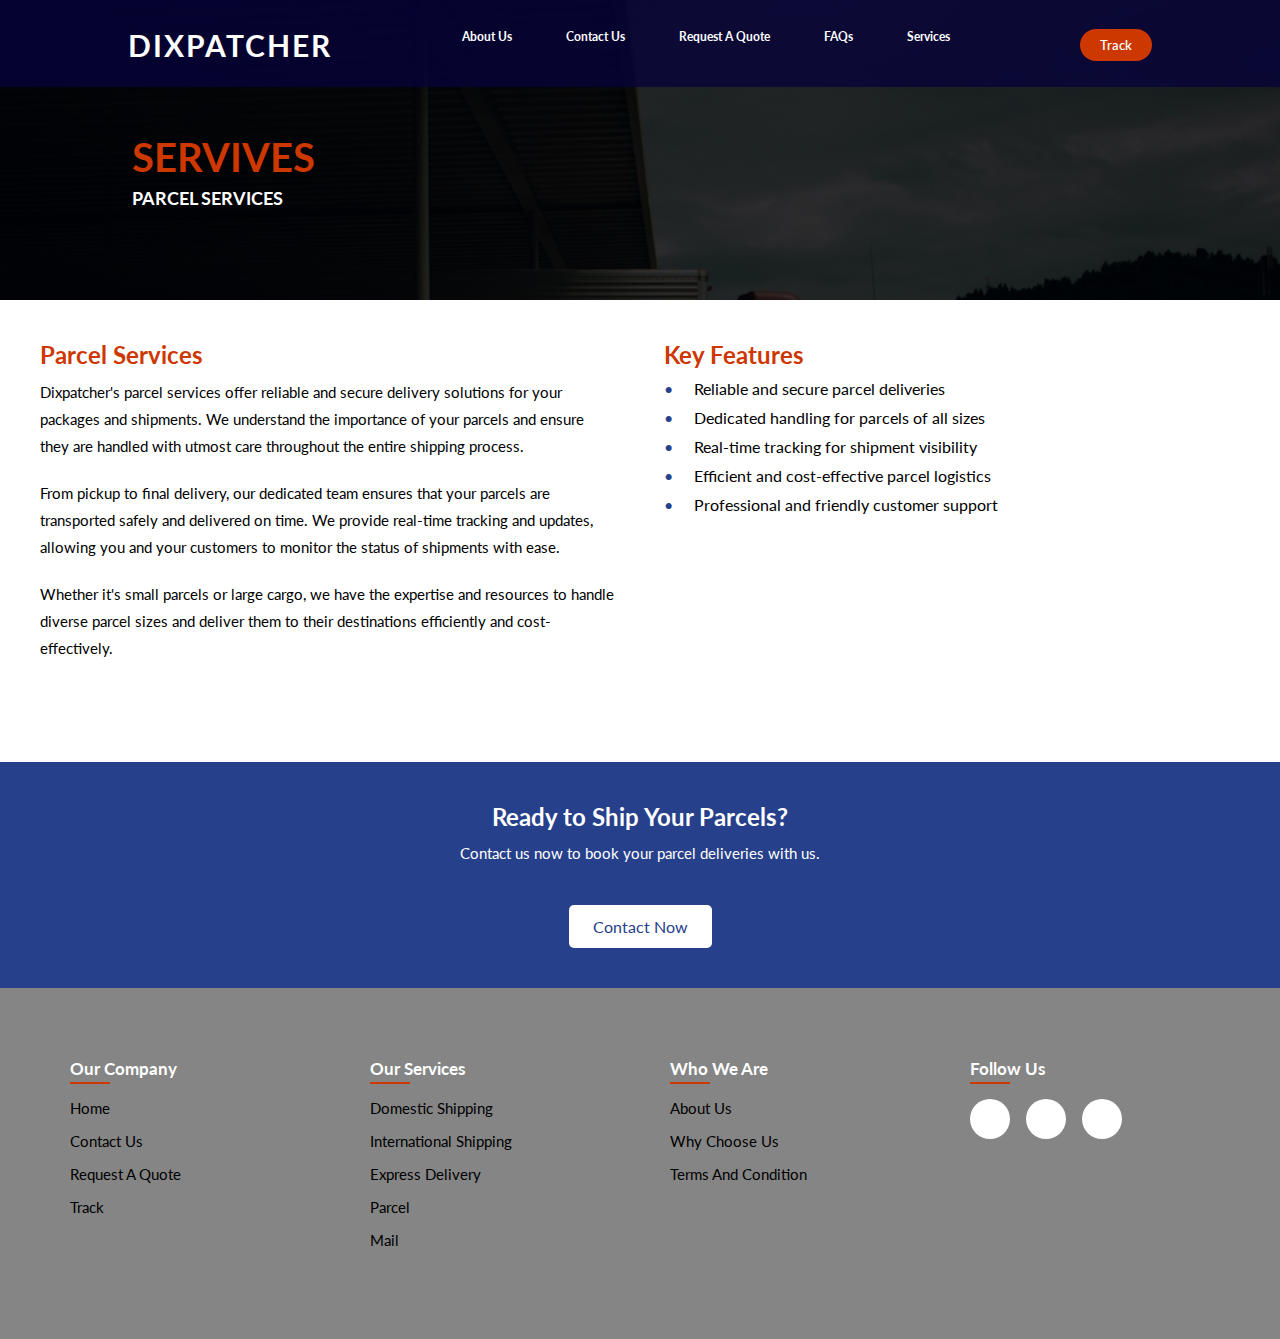
<file: parcel.html>
<!DOCTYPE html>
<html lang="en">
<head>
    <meta charset="UTF-8">
    <meta name="viewport" content="width=device-width, initial-scale=1.0">
    <link rel="stylesheet" href="css/style.css">
    <link rel="stylesheet" href="https://cdnjs.cloudflare.com/ajax/libs/font-awesome/6.4.0/css/all.min.css" integrity="sha512-iecdLmaskl7CVkqkXNQ/ZH/XLlvWZOJyj7Yy7tcenmpD1ypASozpmT/E0iPtmFIB46ZmdtAc9eNBvH0H/ZpiBw==" crossorigin="anonymous" referrerpolicy="no-referrer" />
    <title>Dixpatcher - Your Number 1 Dispatch Vendor</title>

    <link rel="stylesheet" href="https://unpkg.com/boxicons@latest/css/boxicons.min.css">
    <link rel="stylesheet" href="https://cdnjs.cloudflare.com/ajax/libs/font-awesome/5.15.4/css/all.min.css" integrity="sha512-Tg9BV7MQ7Dbh1taE6fvyvIwE53tmfjB+Qam88gOmYEk9+JYnmw1aj4BmIRk2m4/a4KyUAM7YjIV4Ulc/+h3vg==" crossorigin="anonymous" referrerpolicy="no-referrer" />


    
</head>
<body>
    <!--Header-->
   <div class="about-content">
        <nav>
            <a href="index.html"><h2 class="logo">DIXPATCHER</h2></a>
            <ul>
            <li><a href="about.html">About Us</a></li>
            <li><a href="Contact.html">Contact Us</a></li>
            <li><a href="requestQuote.html">Request A Quote</a></li>
            <li><a href="FAQs.html">FAQs</a></li>
            <li><a href="Service.html">Services</a></li>
             </ul>
            <a href="Track.html" class="track_btn">Track</a>
        </nav>
           <!--Main Section-->
         <div class="about-main">
             <h1 style="letter-spacing: normal;">servives</h1>
             <h4 style="text-transform: uppercase;">Parcel Services</h4>
         </div>
   </div>
 
   <div class="service-details">
    <div class="service-description">
        <h2>Parcel Services</h2>
        <p>
            Dixpatcher's parcel services offer reliable and secure delivery solutions for your packages and shipments. We understand the importance of your parcels and ensure they are handled with utmost care throughout the entire shipping process.
        </p>
        <p>
            From pickup to final delivery, our dedicated team ensures that your parcels are transported safely and delivered on time. We provide real-time tracking and updates, allowing you and your customers to monitor the status of shipments with ease.
        </p>
        <p>
            Whether it's small parcels or large cargo, we have the expertise and resources to handle diverse parcel sizes and deliver them to their destinations efficiently and cost-effectively.
        </p>
    </div>

    <div class="service-features">
        <h2>Key Features</h2>
        <ul>
            <li>Reliable and secure parcel deliveries</li>
            <li>Dedicated handling for parcels of all sizes</li>
            <li>Real-time tracking for shipment visibility</li>
            <li>Efficient and cost-effective parcel logistics</li>
            <li>Professional and friendly customer support</li>
        </ul>
    </div>
</div>

<div class="cta-section">
    <h2>Ready to Ship Your Parcels?</h2>
    <p>Contact us now to book your parcel deliveries with us.</p>
    <button>Contact Now</button>
</div>

    
    <footer class="footer">
        <div class="footer-content">
            <div class="footer-main">
                <div class="col">
                    <h4>Our Company</h4>
                    <ul>
                        <li><a href="index.html">Home</a></li>
                        <li><a href="Contact.html">Contact Us</a></li>
                        <li><a href="requestQuote.html">Request A Quote</a></li>
                        <li><a href="Track.html">Track</a></li>
                    </ul>
                </div>

                <div class="col">
                    <h4>Our Services</h4>
                    <ul>
                        <li><a href="Domestic.html">Domestic Shipping</a></li>
                        <li><a href="International.html">International Shipping</a></li>
                        <li><a href="Express.html">Express Delivery</a></li>
                        <li><a href="parcel.html">Parcel</a></li>
                        <li><a href="mail.html">Mail</a></li>
                    </ul>
                </div>

                <div class="col">
                    <h4>Who We Are</h4>
                    <ul>
                        <li><a href="about.html">About Us</a></li>
                        <li><a href="Why Choose Us.html">Why Choose Us</a></li>
                        <li><a href="t&c.html">Terms and Condition</a></li>
                    </ul>
                </div>

                <div class="col">
                    <h4>Follow Us</h4>
                    <div class="social">
                        <a href=""><i class="fa-brands fa-facebook"></i></a>
                        <a href="#"><i class="fa-brands fa-instagram"></i></a>
                        <a href=""><i class="fa-brands fa-whatsapp"></i></a>
                    </div>
                </div>
            </div>
        </div>
    </footer>
</body>
</html>
</file>
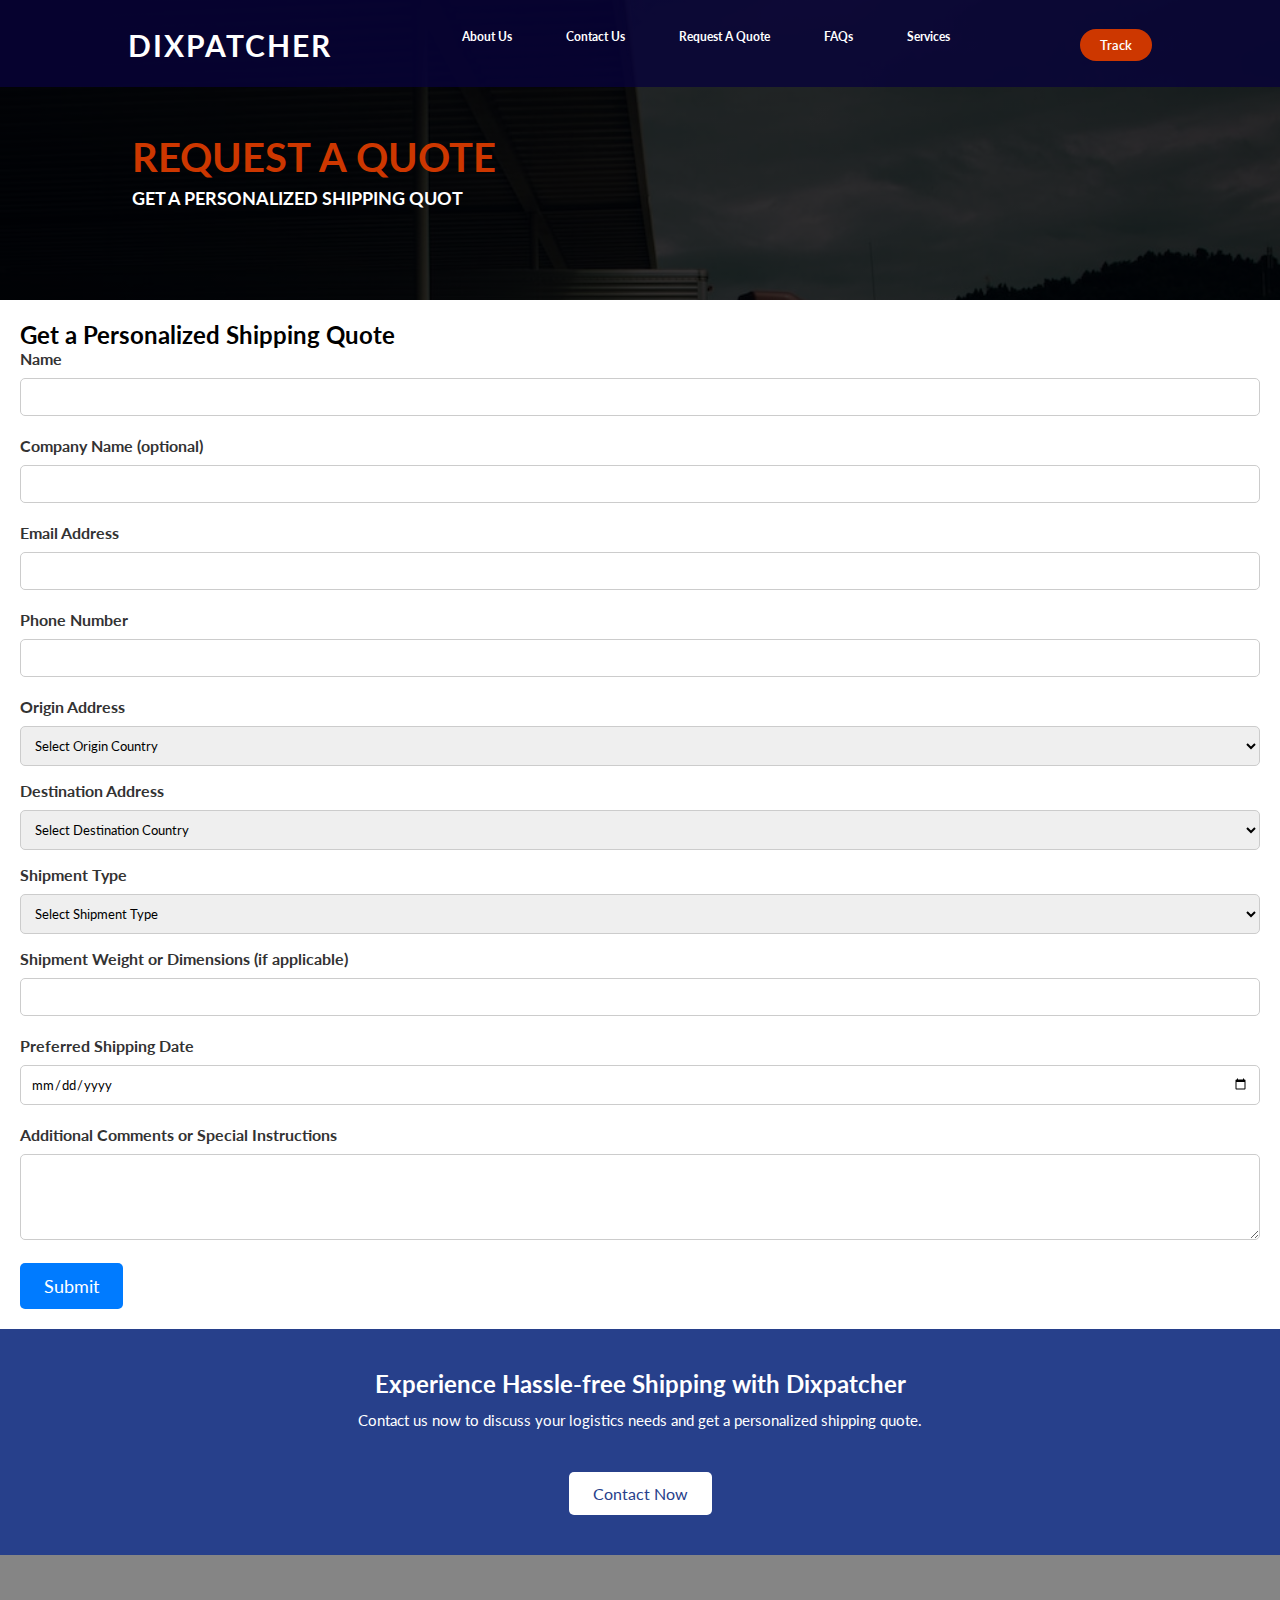
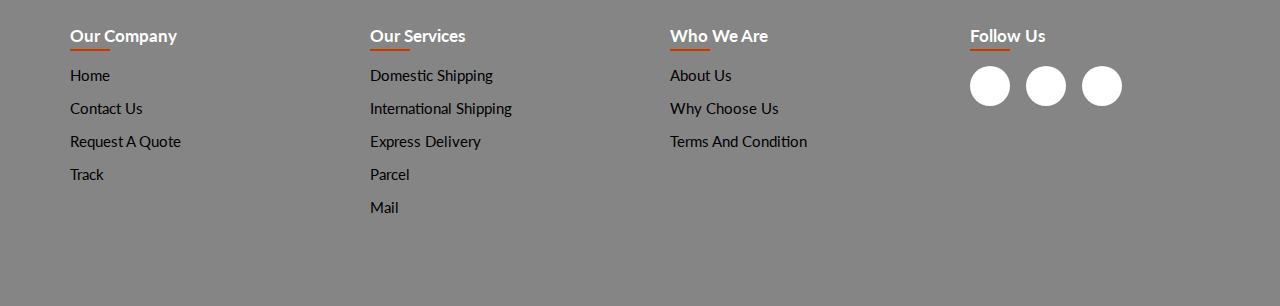
<file: requestQuote.html>
<!DOCTYPE html>
<html lang="en">
<head>
    <meta charset="UTF-8">
    <meta name="viewport" content="width=device-width, initial-scale=1.0">
    <link rel="stylesheet" href="css/style.css">
    <link rel="stylesheet" href="https://cdnjs.cloudflare.com/ajax/libs/font-awesome/6.4.0/css/all.min.css" integrity="sha512-iecdLmaskl7CVkqkXNQ/ZH/XLlvWZOJyj7Yy7tcenmpD1ypASozpmT/E0iPtmFIB46ZmdtAc9eNBvH0H/ZpiBw==" crossorigin="anonymous" referrerpolicy="no-referrer" />
    <title>Dixpatcher - Your Number 1 Dispatch Vendor</title>

    <link rel="stylesheet" href="https://unpkg.com/boxicons@latest/css/boxicons.min.css">
    <link rel="stylesheet" href="https://cdnjs.cloudflare.com/ajax/libs/font-awesome/5.15.4/css/all.min.css" integrity="sha512-Tg9BV7MQ7Dbh1taE6fvyvIwE53tmfjB+Qam88gOmYEk9+JYnmw1aj4BmIRk2m4/a4KyUAM7YjIV4Ulc/+h3vg==" crossorigin="anonymous" referrerpolicy="no-referrer" />


    
</head>
<body>
    <!--Header-->
   <div class="about-content">
        <nav>
            <a href="index.html"><h2 class="logo">DIXPATCHER</h2></a>
            <ul>
            <li><a href="about.html">About Us</a></li>
            <li><a href="Contact.html">Contact Us</a></li>
            <li><a href="requestQuote.html">Request A Quote</a></li>
            <li><a href="FAQs.html">FAQs</a></li>
            <li><a href="Service.html">Services</a></li>
             </ul>
            <a href="Track.html" class="track_btn">Track</a>
        </nav>
           <!--Main Section-->
         <div class="about-main">
             <h1 style="letter-spacing: normal;">request a quote</h1>
             <h4 style="text-transform: uppercase;">Get a Personalized Shipping Quot</h4>
         </div>
   </div>
 
   <div class="quote-form">
    <h2>Get a Personalized Shipping Quote</h2>
    <form action="#" method="POST">
        <label for="name">Name</label>
        <input type="text" id="name" name="name" required>

        <label for="company">Company Name (optional)</label>
        <input type="text" id="company" name="company">

        <label for="email">Email Address</label>
        <input type="email" id="email" name="email" required>

        <label for="phone">Phone Number</label>
        <input type="tel" id="phone" name="phone" required>

        <label for="origin">Origin Address</label>
        <select id="origin" name="origin" required>
            <option value="" disabled selected>Select Origin Country</option>
            <!-- Add options for countries here -->
        </select>

        <label for="destination">Destination Address</label>
        <select id="destination" name="destination" required>
            <option value="" disabled selected>Select Destination Country</option>
            <!-- Add options for countries here -->
        </select>

        <label for="shipment-type">Shipment Type</label>
        <select id="shipment-type" name="shipment-type" required>
            <option value="" disabled selected>Select Shipment Type</option>
            <option value="Parcel">Parcel</option>
            <option value="Mail">Mail</option>
            <option value="Freight">Freight</option>
            <option value="Sea">Sea</option>
            <option value="Local">Local</option>
        </select>

        <label for="weight-dimensions">Shipment Weight or Dimensions (if applicable)</label>
        <input type="text" id="weight-dimensions" name="weight-dimensions">

        <label for="preferred-date">Preferred Shipping Date</label>
        <input type="date" id="preferred-date" name="preferred-date">

        <label for="comments">Additional Comments or Special Instructions</label>
        <textarea id="comments" name="comments" rows="4"></textarea>

        <button type="submit">Submit</button>
    </form>
</div>

<div class="cta-section">
    <h2>Experience Hassle-free Shipping with Dixpatcher</h2>
    <p>Contact us now to discuss your logistics needs and get a personalized shipping quote.</p>
    <a href="contact.html"><button>Contact Now</button></a>
</div>

    
    <footer class="footer">
        <div class="footer-content">
            <div class="footer-main">
                <div class="col">
                    <h4>Our Company</h4>
                    <ul>
                        <li><a href="index.html">Home</a></li>
                        <li><a href="Contact.html">Contact Us</a></li>
                        <li><a href="requestQuote.html">Request A Quote</a></li>
                        <li><a href="Track.html">Track</a></li>
                    </ul>
                </div>

                <div class="col">
                    <h4>Our Services</h4>
                    <ul>
                        <li><a href="Domestic.html">Domestic Shipping</a></li>
                        <li><a href="International.html">International Shipping</a></li>
                        <li><a href="Express.html">Express Delivery</a></li>
                        <li><a href="parcel.html">Parcel</a></li>
                        <li><a href="mail.html">Mail</a></li>
                    </ul>
                </div>

                <div class="col">
                    <h4>Who We Are</h4>
                    <ul>
                        <li><a href="about.html">About Us</a></li>
                        <li><a href="Why Choose Us.html">Why Choose Us</a></li>
                        <li><a href="t&c.html">Terms and Condition</a></li>
                    </ul>
                </div>

                <div class="col">
                    <h4>Follow Us</h4>
                    <div class="social">
                        <a href=""><i class="fa-brands fa-facebook"></i></a>
                        <a href="#"><i class="fa-brands fa-instagram"></i></a>
                        <a href=""><i class="fa-brands fa-whatsapp"></i></a>
                    </div>
                </div>
            </div>
        </div>
    </footer>
</body>
</html>
</file>
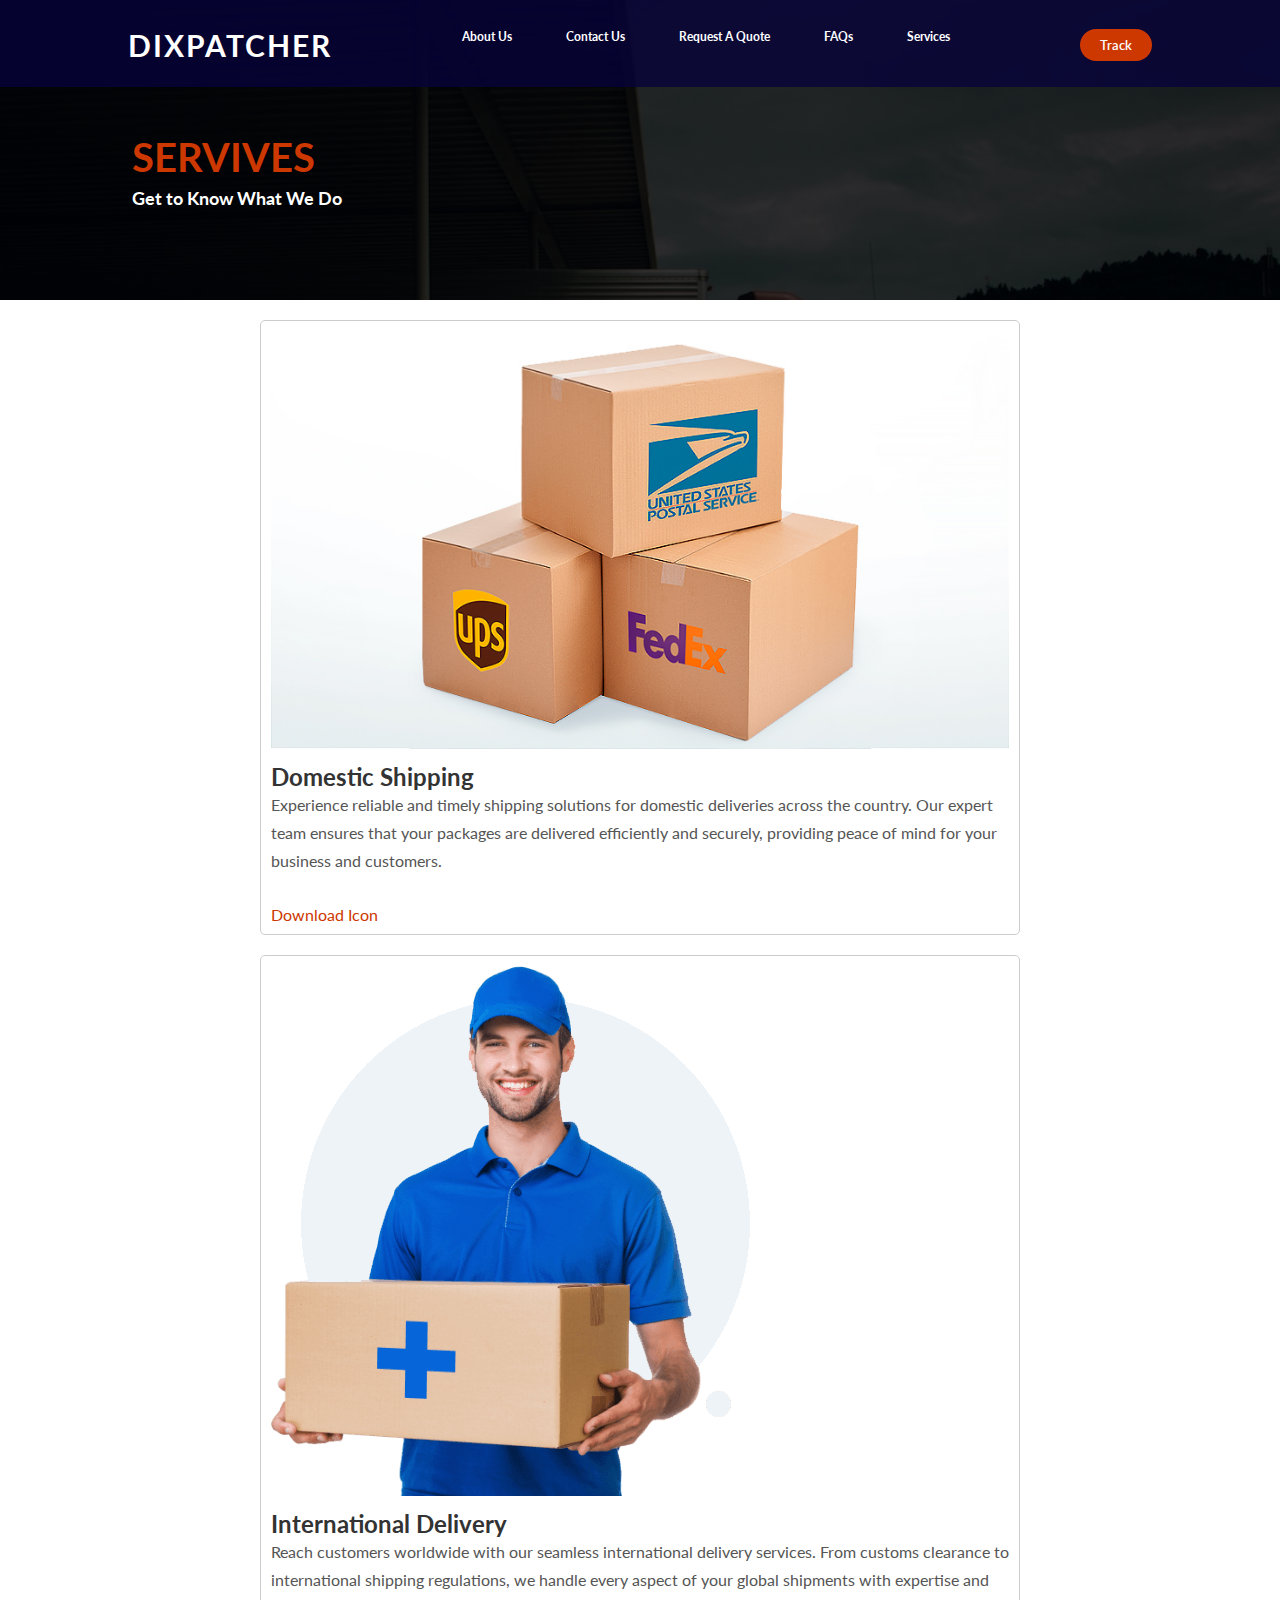
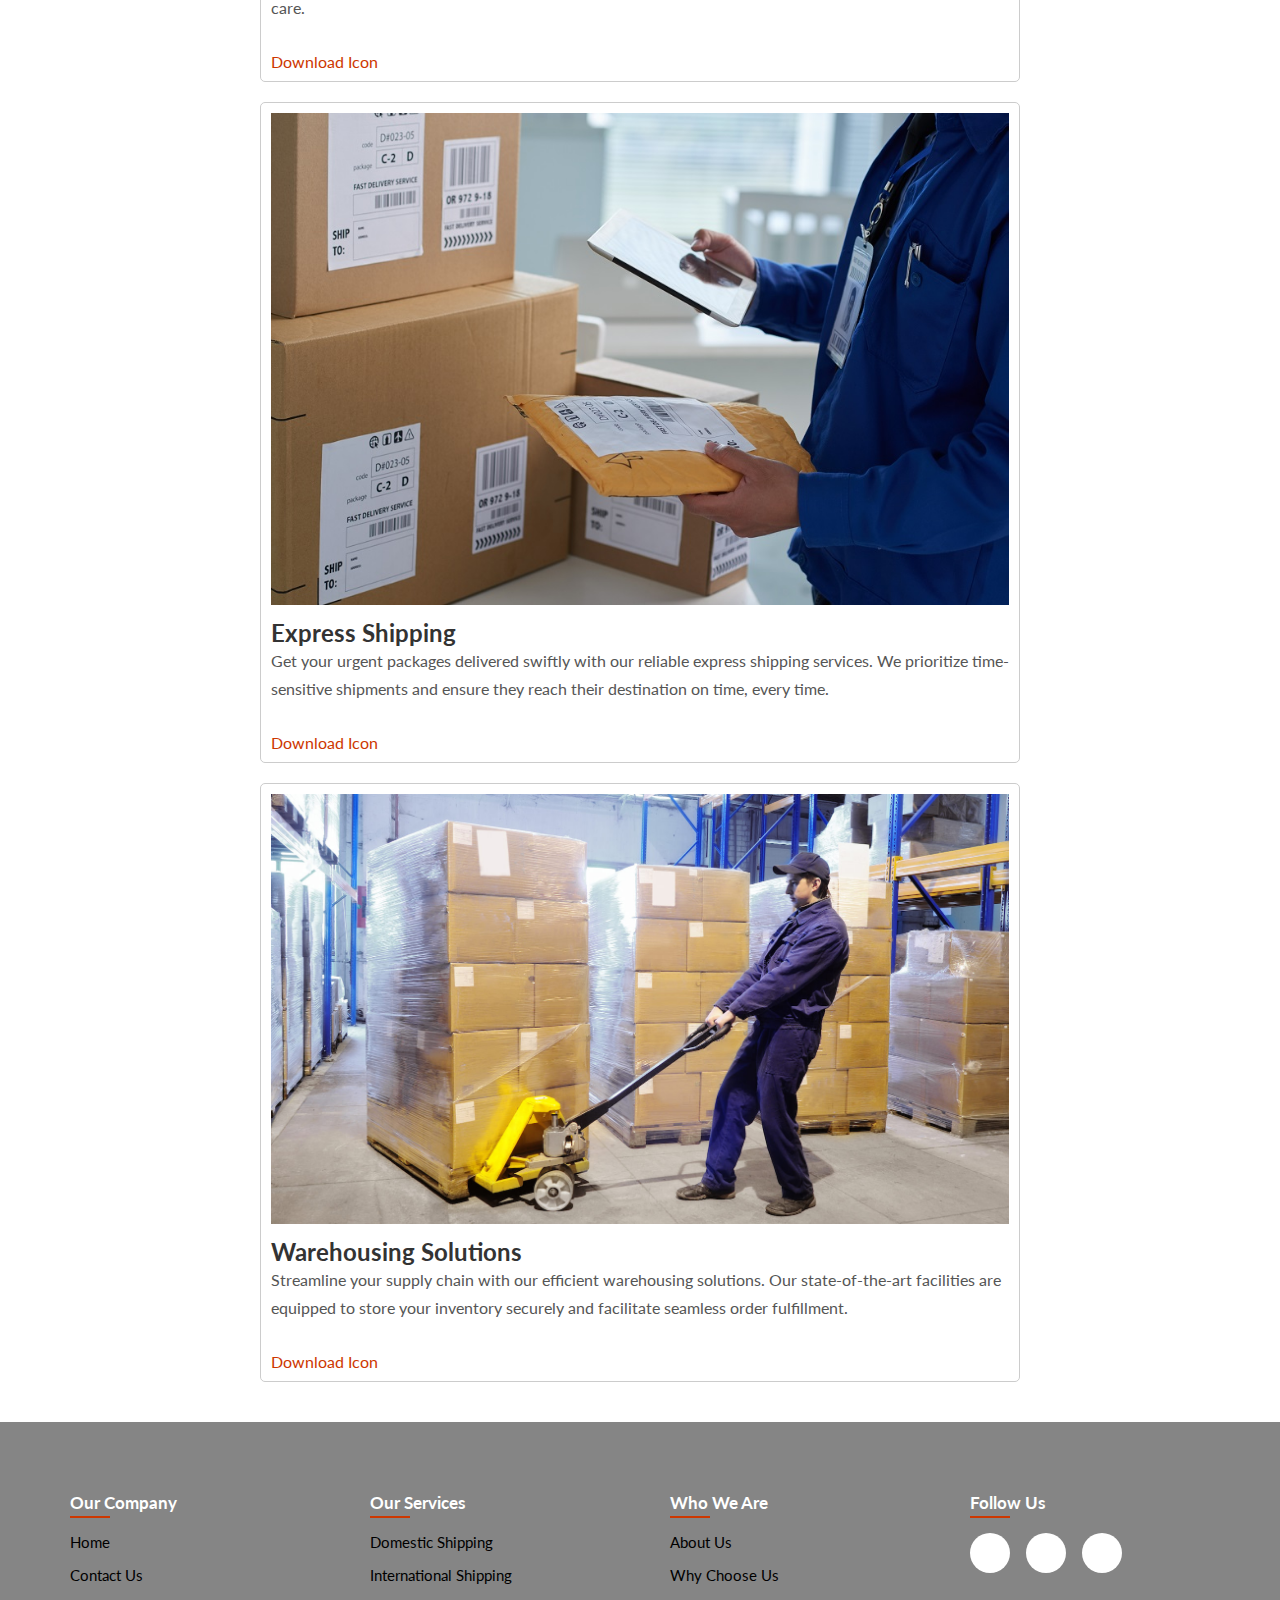
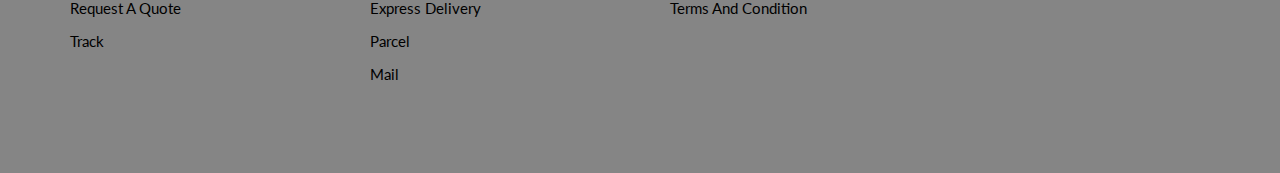
<file: Service.html>
<!DOCTYPE html>
<html lang="en">
<head>
    <meta charset="UTF-8">
    <meta name="viewport" content="width=device-width, initial-scale=1.0">
    <link rel="stylesheet" href="css/style.css">
    <link rel="stylesheet" href="https://cdnjs.cloudflare.com/ajax/libs/font-awesome/6.4.0/css/all.min.css" integrity="sha512-iecdLmaskl7CVkqkXNQ/ZH/XLlvWZOJyj7Yy7tcenmpD1ypASozpmT/E0iPtmFIB46ZmdtAc9eNBvH0H/ZpiBw==" crossorigin="anonymous" referrerpolicy="no-referrer" />
    <title>Dixpatcher - Your Number 1 Dispatch Vendor</title>

    <link rel="stylesheet" href="https://unpkg.com/boxicons@latest/css/boxicons.min.css">
    <link rel="stylesheet" href="https://cdnjs.cloudflare.com/ajax/libs/font-awesome/5.15.4/css/all.min.css" integrity="sha512-Tg9BV7MQ7Dbh1taE6fvyvIwE53tmfjB+Qam88gOmYEk9+JYnmw1aj4BmIRk2m4/a4KyUAM7YjIV4Ulc/+h3vg==" crossorigin="anonymous" referrerpolicy="no-referrer" />


    
</head>
<body>
    <!--Header-->
   <div class="about-content">
        <nav>
            <a href="index.html"><h2 class="logo">DIXPATCHER</h2></a>
            <ul>
            <li><a href="about.html">About Us</a></li>
            <li><a href="Contact.html">Contact Us</a></li>
            <li><a href="requestQuote.html">Request A Quote</a></li>
            <li><a href="FAQs.html">FAQs</a></li>
            <li><a href="Service.html">Services</a></li>
             </ul>
            <a href="Track.html" class="track_btn">Track</a>
        </nav>
           <!--Main Section-->
         <div class="about-main">
             <h1 style="letter-spacing: normal;">servives</h1>
             <h4>Get to Know What We Do</h4>
        
    
         </div>
   </div>


 
   <div class="services-container">
    <div class="service">
        <img src="images/Domestic Shipping.jpg" alt="Domestic Shipping">
        <h3>Domestic Shipping</h3>
        <p>Experience reliable and timely shipping solutions for domestic deliveries across the country. Our expert team ensures that your packages are delivered efficiently and securely, providing peace of mind for your business and customers.</p>
        <a href="download-link-for-icon-1.jpg" download>Download Icon</a>
    </div>

    <div class="service">
        <img src="images/medicine-international-shipping.png" alt="International Delivery">
        <h3>International Delivery</h3>
        <p>Reach customers worldwide with our seamless international delivery services. From customs clearance to international shipping regulations, we handle every aspect of your global shipments with expertise and care.</p>
        <a href="download-link-for-icon-2.jpg" download>Download Icon</a>
    </div>

    <div class="service">
        <!-- Service Section 3 -->
        <img src="images/Express Shipping.jpg" alt="Express Shipping">
        <h3>Express Shipping</h3>
        <p>Get your urgent packages delivered swiftly with our reliable express shipping services. We prioritize time-sensitive shipments and ensure they reach their destination on time, every time.</p>
        <a href="download-link-for-icon-3.jpg" download>Download Icon</a>
    </div>

    <div class="service">
        <img src="images/Warehousing Solutions.jpg" alt="Warehousing Solutions">
        <h3>Warehousing Solutions</h3>
        <p>Streamline your supply chain with our efficient warehousing solutions. Our state-of-the-art facilities are equipped to store your inventory securely and facilitate seamless order fulfillment.</p>
        <a href="download-link-for-icon-4.jpg" download>Download Icon</a>
    </div>
    
</div>

          
    
    <footer class="footer">
        <div class="footer-content">
            <div class="footer-main">
                <div class="col">
                    <h4>Our Company</h4>
                    <ul>
                        <li><a href="index.html">Home</a></li>
                        <li><a href="Contact.html">Contact Us</a></li>
                        <li><a href="requestQuote.html">Request A Quote</a></li>
                        <li><a href="Track.html">Track</a></li>
                    </ul>
                </div>

                <div class="col">
                    <h4>Our Services</h4>
                    <ul>
                        <li><a href="Domestic.html">Domestic Shipping</a></li>
                        <li><a href="International.html">International Shipping</a></li>
                        <li><a href="Express.html">Express Delivery</a></li>
                        <li><a href="parcel.html">Parcel</a></li>
                        <li><a href="mail.html">Mail</a></li>
                    </ul>
                </div>

                <div class="col">
                    <h4>Who We Are</h4>
                    <ul>
                        <li><a href="about.html">About Us</a></li>
                        <li><a href="Why Choose Us.html">Why Choose Us</a></li>
                        <li><a href="t&c.html">Terms and Condition</a></li>
                    </ul>
                </div>

                <div class="col">
                    <h4>Follow Us</h4>
                    <div class="social">
                        <a href=""><i class="fa-brands fa-facebook"></i></a>
                        <a href="#"><i class="fa-brands fa-instagram"></i></a>
                        <a href=""><i class="fa-brands fa-whatsapp"></i></a>
                    </div>
                </div>
            </div>
        </div>
    </footer>
</body>
</html>
</file>
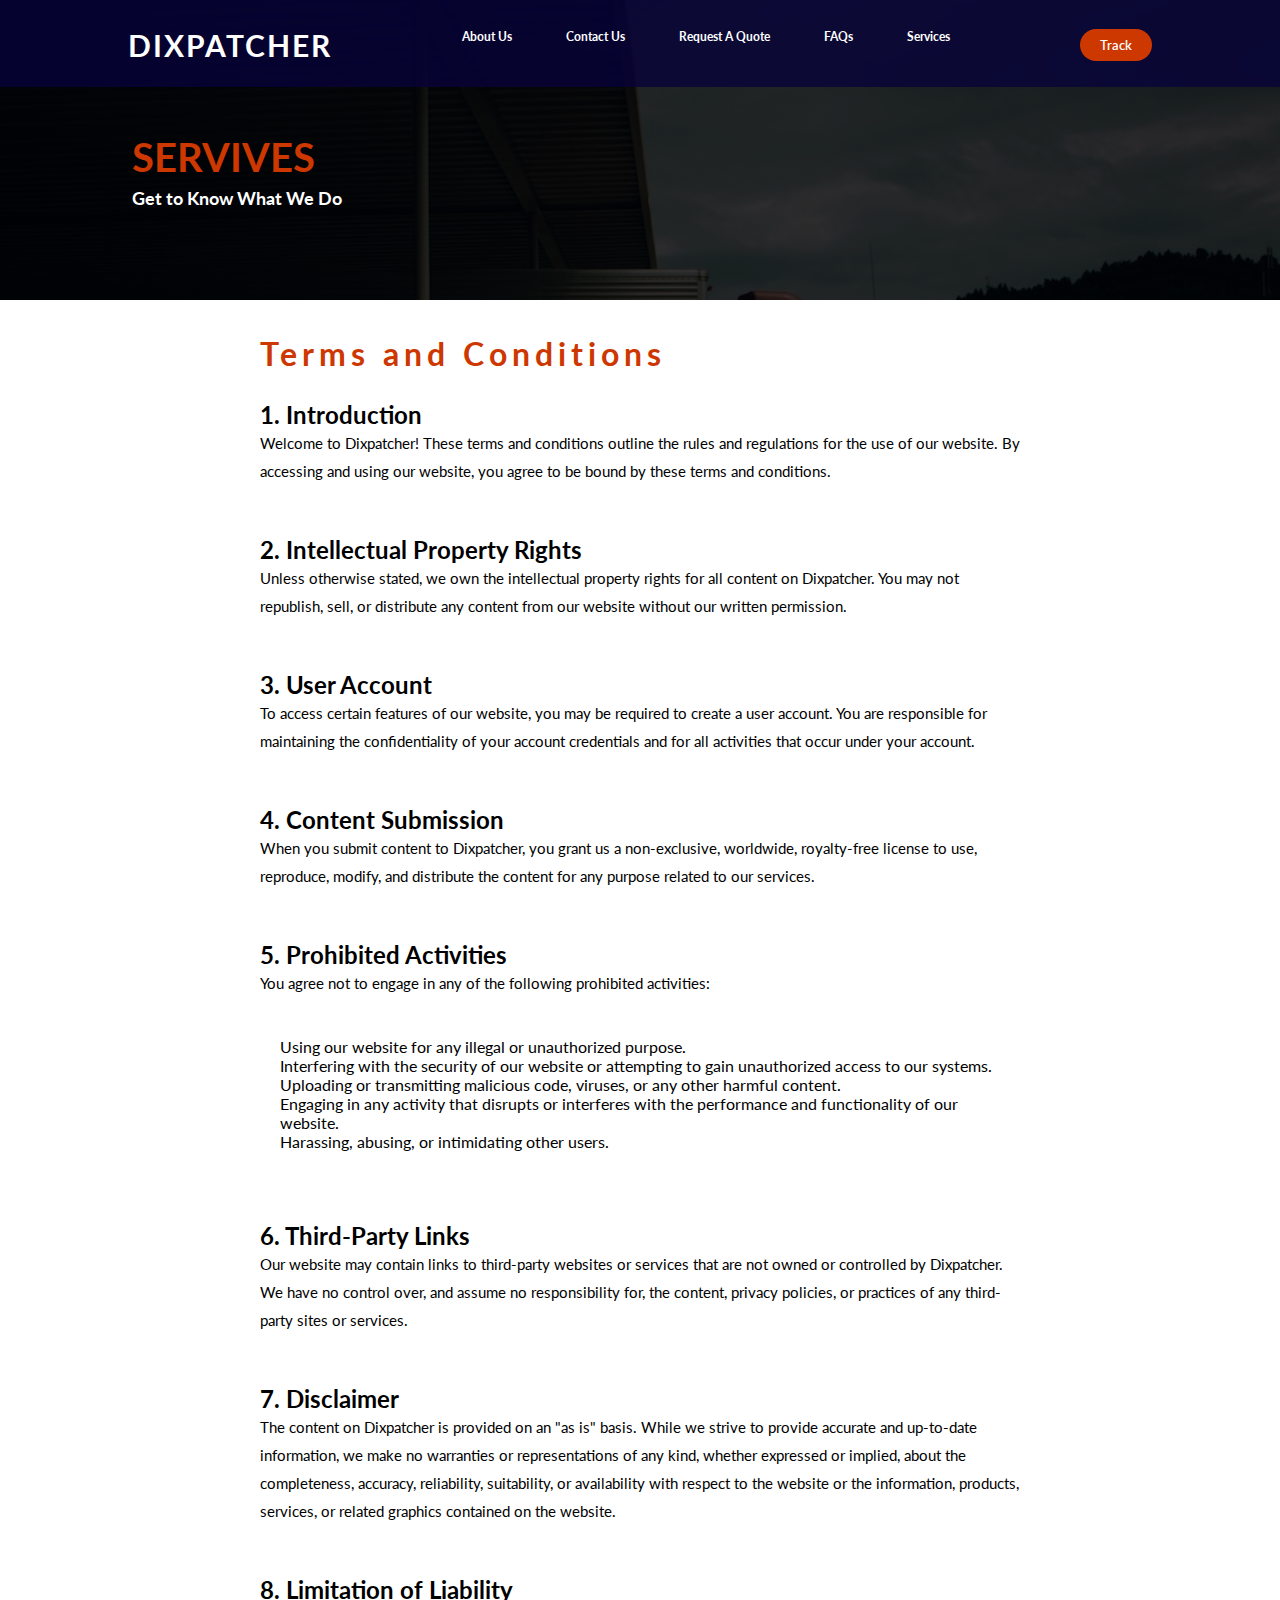
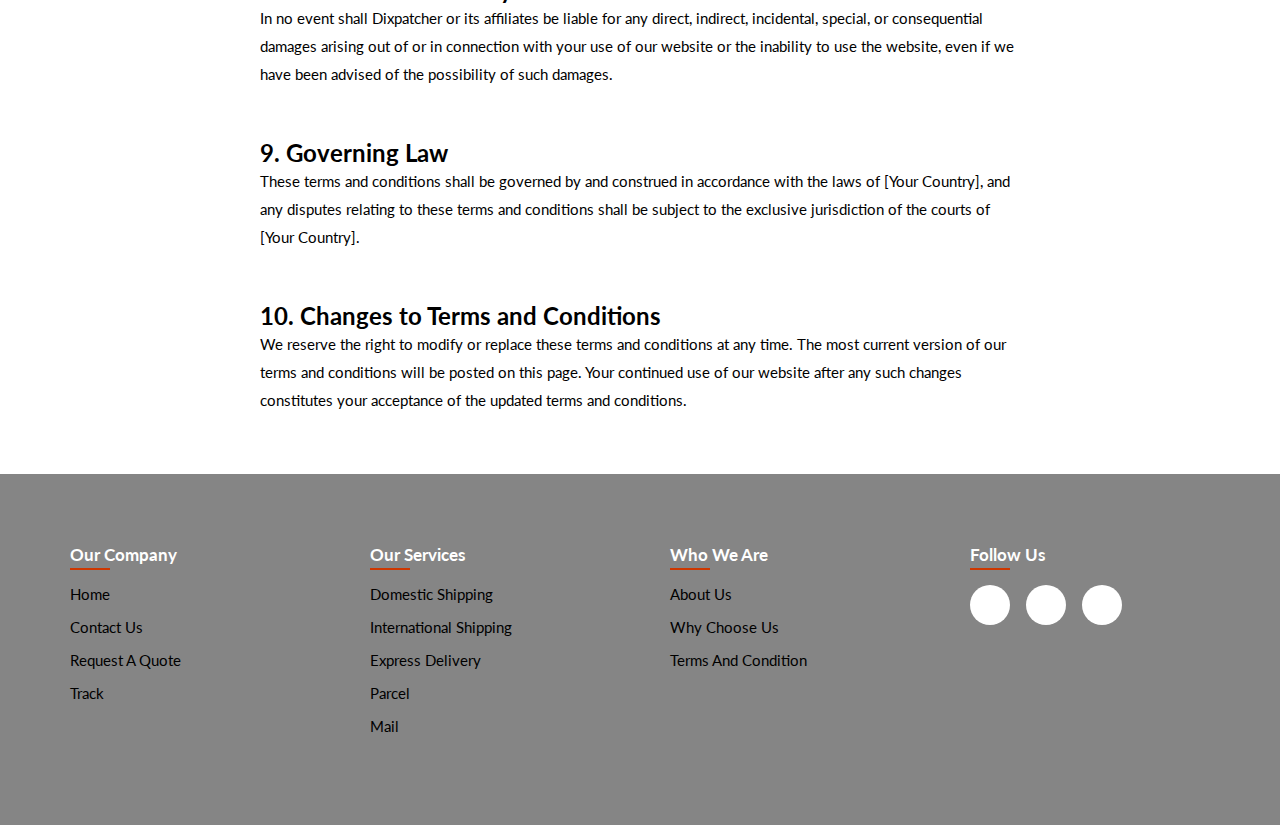
<file: t&c.html>
<!DOCTYPE html>
<html lang="en">
<head>
    <meta charset="UTF-8">
    <meta name="viewport" content="width=device-width, initial-scale=1.0">
    <link rel="stylesheet" href="css/style.css">
    <link rel="stylesheet" href="https://cdnjs.cloudflare.com/ajax/libs/font-awesome/6.4.0/css/all.min.css" integrity="sha512-iecdLmaskl7CVkqkXNQ/ZH/XLlvWZOJyj7Yy7tcenmpD1ypASozpmT/E0iPtmFIB46ZmdtAc9eNBvH0H/ZpiBw==" crossorigin="anonymous" referrerpolicy="no-referrer" />
    <title>Dixpatcher - Your Number 1 Dispatch Vendor</title>

    <link rel="stylesheet" href="https://unpkg.com/boxicons@latest/css/boxicons.min.css">
    <link rel="stylesheet" href="https://cdnjs.cloudflare.com/ajax/libs/font-awesome/5.15.4/css/all.min.css" integrity="sha512-Tg9BV7MQ7Dbh1taE6fvyvIwE53tmfjB+Qam88gOmYEk9+JYnmw1aj4BmIRk2m4/a4KyUAM7YjIV4Ulc/+h3vg==" crossorigin="anonymous" referrerpolicy="no-referrer" />


    
</head>
<body>
    <!--Header-->
   <div class="about-content">
        <nav>
            <a href="index.html"><h2 class="logo">DIXPATCHER</h2></a>
            <ul>
            <li><a href="about.html">About Us</a></li>
            <li><a href="Contact.html">Contact Us</a></li>
            <li><a href="requestQuote.html">Request A Quote</a></li>
            <li><a href="FAQs.html">FAQs</a></li>
            <li><a href="Service.html">Services</a></li>
             </ul>
            <a href="Track.html" class="track_btn">Track</a>
        </nav>
           <!--Main Section-->
         <div class="about-main">
             <h1 style="letter-spacing: normal;">servives</h1>
             <h4>Get to Know What We Do</h4>
        
    
         </div>
   </div>
 
   <div class="terms-container">
        <h1>Terms and Conditions</h1>

        <h2>1. Introduction</h2>
        <p>Welcome to Dixpatcher! These terms and conditions outline the rules and regulations for the use of our website. By accessing and using our website, you agree to be bound by these terms and conditions.</p>

        <h2>2. Intellectual Property Rights</h2>
        <p>Unless otherwise stated, we own the intellectual property rights for all content on Dixpatcher. You may not republish, sell, or distribute any content from our website without our written permission.</p>

        <h2>3. User Account</h2>
        <p>To access certain features of our website, you may be required to create a user account. You are responsible for maintaining the confidentiality of your account credentials and for all activities that occur under your account.</p>

        <h2>4. Content Submission</h2>
        <p>When you submit content to Dixpatcher, you grant us a non-exclusive, worldwide, royalty-free license to use, reproduce, modify, and distribute the content for any purpose related to our services.</p>

        <h2>5. Prohibited Activities</h2>
        <p>You agree not to engage in any of the following prohibited activities:
        <ul>
            <li>Using our website for any illegal or unauthorized purpose.</li>
            <li>Interfering with the security of our website or attempting to gain unauthorized access to our systems.</li>
            <li>Uploading or transmitting malicious code, viruses, or any other harmful content.</li>
            <li>Engaging in any activity that disrupts or interferes with the performance and functionality of our website.</li>
            <li>Harassing, abusing, or intimidating other users.</li>
        </ul>
        </p>

        <h2>6. Third-Party Links</h2>
        <p>Our website may contain links to third-party websites or services that are not owned or controlled by Dixpatcher. We have no control over, and assume no responsibility for, the content, privacy policies, or practices of any third-party sites or services.</p>

        <h2>7. Disclaimer</h2>
        <p>The content on Dixpatcher is provided on an "as is" basis. While we strive to provide accurate and up-to-date information, we make no warranties or representations of any kind, whether expressed or implied, about the completeness, accuracy, reliability, suitability, or availability with respect to the website or the information, products, services, or related graphics contained on the website.</p>

        <h2>8. Limitation of Liability</h2>
        <p>In no event shall Dixpatcher or its affiliates be liable for any direct, indirect, incidental, special, or consequential damages arising out of or in connection with your use of our website or the inability to use the website, even if we have been advised of the possibility of such damages.</p>

        <h2>9. Governing Law</h2>
        <p>These terms and conditions shall be governed by and construed in accordance with the laws of [Your Country], and any disputes relating to these terms and conditions shall be subject to the exclusive jurisdiction of the courts of [Your Country].</p>

        <h2>10. Changes to Terms and Conditions</h2>
        <p>We reserve the right to modify or replace these terms and conditions at any time. The most current version of our terms and conditions will be posted on this page. Your continued use of our website after any such changes constitutes your acceptance of the updated terms and conditions.</p>
</div>

          
    
    <footer class="footer">
        <div class="footer-content">
            <div class="footer-main">
                <div class="col">
                    <h4>Our Company</h4>
                    <ul>
                        <li><a href="index.html">Home</a></li>
                        <li><a href="Contact.html">Contact Us</a></li>
                        <li><a href="requestQuote.html">Request A Quote</a></li>
                        <li><a href="Track.html">Track</a></li>
                    </ul>
                </div>

                <div class="col">
                    <h4>Our Services</h4>
                    <ul>
                        <li><a href="Domestic.html">Domestic Shipping</a></li>
                        <li><a href="International.html">International Shipping</a></li>
                        <li><a href="Express.html">Express Delivery</a></li>
                        <li><a href="parcel.html">Parcel</a></li>
                        <li><a href="mail.html">Mail</a></li>
                    </ul>
                </div>

                <div class="col">
                    <h4>Who We Are</h4>
                    <ul>
                        <li><a href="about.html">About Us</a></li>
                        <li><a href="Why Choose Us.html">Why Choose Us</a></li>
                        <li><a href="t&c.html">Terms and Condition</a></li>
                    </ul>
                </div>

                <div class="col">
                    <h4>Follow Us</h4>
                    <div class="social">
                        <a href=""><i class="fa-brands fa-facebook"></i></a>
                        <a href="#"><i class="fa-brands fa-instagram"></i></a>
                        <a href=""><i class="fa-brands fa-whatsapp"></i></a>
                    </div>
                </div>
            </div>
        </div>
    </footer>
</body>
</html>
</file>
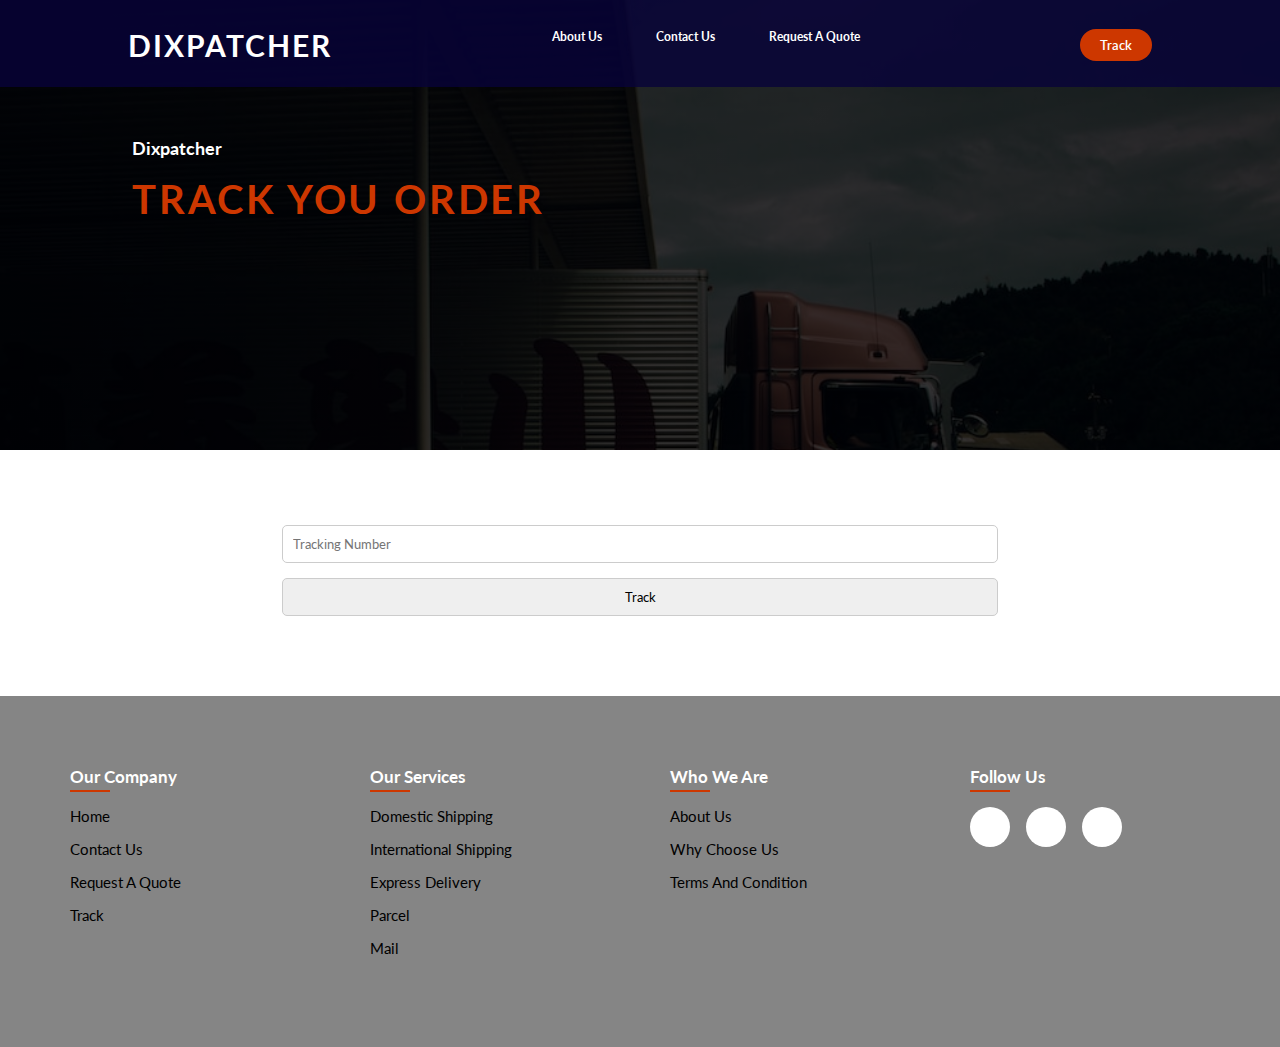
<file: Track.html>
<!DOCTYPE html>
<html lang="en">
<head>
    <meta charset="UTF-8">
    <meta name="viewport" content="width=device-width, initial-scale=1.0">
    <link rel="stylesheet" href="css/style.css">
    <link rel="stylesheet" href="https://cdnjs.cloudflare.com/ajax/libs/font-awesome/6.4.0/css/all.min.css" integrity="sha512-iecdLmaskl7CVkqkXNQ/ZH/XLlvWZOJyj7Yy7tcenmpD1ypASozpmT/E0iPtmFIB46ZmdtAc9eNBvH0H/ZpiBw==" crossorigin="anonymous" referrerpolicy="no-referrer" />
    <title>Dixpatcher - Your Number 1 Dispatch Vendor</title>

    <link rel="stylesheet"
    href="https://unpkg.com/boxicons@latest/css/boxicons.min.css">

    
</head>
<body>
    <!--Header-->
   <div class="content" style="height: 50vh;
   width: 100%;
   background-image:linear-gradient(rgba(0,0,0,0.8),rgba(0,0,0,0.8)),url(../images/truck.jpg);
   background-repeat: no-repeat;
   background-size: cover;">
        <nav>
            <a href="#"><h2 class="logo">DIXPATCHER</h2></a>
            <ul>
            <li><a href="#">About Us</a></li>
            <li><a href="#">Contact Us</a></li>
            <li><a href="#">Request A Quote</a></li>
             </ul>
            <a href="#" class="track_btn">Track</a>
        </nav>

           <!--Main Section-->
        <div class="about-main">
          <h4>Dixpatcher</h4>
             <h1>Track You Order</h1>
        </div>
   </div>

 <!--Home Section-->
        <section id="about">
            <div class="about-wrapper" id="a-wrapper">
                <div class="track1">
                    <form action="">
                        <input type="text" name="input" placeholder="Tracking Number">
                        <input type="submit" name="submit" value="Track">
                    </form>
                 </div>
            </div>
        </section>

    
<!----Footer------>

    <footer class="footer">
        <div class="footer-content">
            <div class="footer-main">
                <div class="col">
                    <h4>Our Company</h4>
                    <ul>
                        <li><a href="#">Home</a></li>
                        <li><a href="#">Contact Us</a></li>
                        <li><a href="#">Request A Quote</a></li>
                        <li><a href="#">Track</a></li>
                    </ul>
                </div>

                <div class="col">
                    <h4>Our Services</h4>
                    <ul>
                        <li><a href="#">Domestic Shipping</a></li>
                        <li><a href="#">International Shipping</a></li>
                        <li><a href="#">Express Delivery</a></li>
                        <li><a href="#">Parcel</a></li>
                        <li><a href="#">Mail</a></li>
                    </ul>
                </div>

                <div class="col">
                    <h4>Who We Are</h4>
                    <ul>
                        <li><a href="#">About Us</a></li>
                        <li><a href="#">Why Choose Us</a></li>
                        <li><a href="#">Terms and Condition</a></li>
                    </ul>
                </div>

                <div class="col">
                    <h4>Follow Us</h4>
                    <div class="social">
                        <a href=""><i class="fa-brands fa-facebook"></i></a>
                        <a href="#"><i class="fa-brands fa-instagram"></i></a>
                        <a href=""><i class="fa-brands fa-whatsapp"></i></a>
                    </div>
                </div>
            </div>
        </div>
    </footer>
</body>
</html>
</file>
<file: css/style.css>
@import url('https://fonts.googleapis.com/css2?family=Lato:wght@300&display=swap');

*{
    box-sizing: border-box;
    padding: 0;
    margin: 0;
    text-decoration: none;
    list-style: none;
    outline: none;
    border: none;
    scroll-behavior: smooth;
    font-family: 'Lato', sans-serif;
}

.content {
    height: 100vh;
    width: 100%;
    background-image:linear-gradient(rgba(0,0,0,0.8),rgba(0,0,0,0.8)),url(../images/truck.jpg);
    background-repeat: no-repeat;
    background-size: cover;
}


nav {
    display: flex;
    align-items: center;
    justify-content: space-between;
    padding-top: 15px;
    padding-right: 10%;
    padding-left: 10%;
    padding-bottom: 1%;
    background-color: rgba(7, 3, 58, 0.8);
}

.logo {
    color: #fff;
    letter-spacing: 2px;
    font-size: 30px;
    cursor: pointer;
}

nav ul {
    flex: 1;
    text-align: center;
}

nav ul li {
    display: inline-block;
    padding: 10px 25px;
    list-style-type: none;
}

nav ul li a {
    color: #fff;
    font-size: 12px;
    font-weight: bold;
    transition: 2s;
    cursor: pointer;
}

nav ul li a:hover{
    opacity: 0.5;
    color: #CD3700;
}

.track_btn {
    background-color: #CD3700;
    color: #fff;
    padding: 8px 20px;
    border-radius: 30px;
    font-size: 13px;
    font-weight: 600;
    transition: .3s;
}

.track_btn:hover {
    transform: scale(1.2);
}

.main {
    position: absolute;
    top: 50%;
    left: 20%;
    transform: translateY(-50%);
}

h1 {
    color: #CD3700;
    margin: 18px 0 18px;
    line-height: 1;
    font-size: 5em;
    letter-spacing: 5px;
    font-weight: 700;
}

h4 {
    color: #fff;
    font-size: 18px;
}

p {
  color: #fff;
  font-size: 15px;
  line-height: 28px;  
  padding-bottom: 20px;
}

.track2 form {
    position: relative;
    width: 380px;
    max-width: 100%;
    text-align: center;
}

.track2 form input:first-child {
    display: inline-block;
    width: 100%;
    border: 2px solid #CD3700;
    padding: 14px 130px 14px 15px;
    outline: none;
    border-radius: 30px;
}

.track2 form input:last-child {
    position: relative;
    display: inline-block;
    border: none;
    padding: 10px 30px;
    outline: none;
    border-radius: 30px;
    font-weight: bold;
    background-color: #CD3700;
    color: #fff;
    box-shadow: 0px 0px 20px #000, 0px 0px 15px #858585 ;
    top: -55px;
    right: -130px;
    width: 30%;
}

section {
    padding: 80px 15% 70px;
}

.home {
    position: relative;
    height: 100vh;
    width: 100%;
    display: grid;
    grid-template-columns: repeat(2, 1fr);
    align-items: center;
    gap: 4.5rem;
}

.home-text {
    font-size: 3rem;
    line-height: 1.2;
    margin-bottom: 20px;
}

.home-img {
    width: 640px;
    height: 640px;
}

.Ship {
    margin-top: 0px;
    padding-top: 0%;
    background-color: #ffffff0c;
}


#manage {
    margin-bottom: 0px;
}

.center-left {
    text-align: center;
}

.center-left h3 {
font-size: 1.5rem;
text-align: center;
font-weight: 600;
letter-spacing: 1px;
color: #CD3700;
padding: 20px 0 0 10px;
}

.ship-content {
    display: grid;
grid-template-columns: repeat(auto-fit, minmax(200px, auto));
gap: 1.5rem;
align-items: center;
cursor: pointer;
text-align: center;
margin-top: 2rem;
}

.box img {
    height: auto;
    width: 70px;
}

.box {
    padding: 25px 60px;
    border: 0px solid #27408B;
    border-radius: 30px;
    padding: 20px 30px;
    box-shadow: -11.729px -11.729px 32px rgba(255, 255, 255, 0.15);
    transition: all .40s ease;
}

.box:hover {
    transform: translateY(15px);
}

.wrapper {
    margin: 200px auto;
    width: 100%;
    background-color: #85858537;
    padding: 5% 15% 5% 15%;
    margin-top: 0;
}

#w-wrapper {
    margin-top: -50px;
    margin-bottom: -50px;
}

.wrapper img {
    max-width: 320px;
    float: right;
    border: 0px solid #fff;
    border-radius: 20px;
    margin-left: 15px;
}

.w-textbox h2 {
    font-size: 30px;
    font-weight: 600;
    color: #ff4400;
}

.w-textbox p {
    color: #000;
}



.wrapper1 {
    width: 100%;
    padding: 5% 15% 5% 15%;
    margin-top: 0;
}

.wrapper1 img {
    max-width: 320px;
    float: left;
    border: 0px solid #fff;
    border-radius: 20px;
    margin-right: 50px;
}

.w-textbox h2 {
    font-size: 30px;
    font-weight: 600;
    color: #ff4400;
}


.wrapper-1 {
    margin: 200px auto;
    width: 100%;
    background-color: #85858537;
    padding: 5% 15% 5% 15%;
    margin-top: 0;
}

#w-wrapper-1 {
    margin-top: -50px;
    margin-bottom: -50px;
}

.wrapper-1 img {
    max-width: 320px;
    float: left;
    border: 0px solid #fff;
    border-radius: 20px;
    margin-right: 15px;
}

.w-textbox h2 {
    font-size: 30px;
    font-weight: 600;
    color: #ff4400;
}

    /* Services section styles go here */

.services {
    text-align: center;
    padding: 80px 0;
    background-color: #f1f1f1;
}

.services h2 {
    font-size: 32px;
    font-weight: bold;
    margin-bottom: 30px;
}

.services-container {
    display: flex;
    flex-wrap: wrap;
    justify-content: center;
}

.service-item {
    max-width: 300px;
    margin: 20px;
    padding: 20px;
    border-radius: 5px;
    box-shadow: 0 2px 5px rgba(0, 0, 0, 0.1);
    background-color: #fff;
    transition: box-shadow 0.3s ease;
}

.service-item:hover {
    box-shadow: 0 4px 8px rgba(0, 0, 0, 0.1);
}

.service-item img {
    width: 100%;
    border-radius: 5px;
}

.service-item h3 {
    font-size: 24px;
    margin: 10px 0;
}

.service-item p {
    font-size: 16px;
    line-height: 1.6;
    margin-bottom: 20px;
    color: #000;
}

.learn-more {
    display: inline-block;
    padding: 10px 20px;
    border: 2px solid #007bff;
    border-radius: 5px;
    color: #007bff;
    text-decoration: none;
    font-size: 16px;
    transition: background-color 0.3s ease;
}

.learn-more:hover {
    background-color: #007bff;
    color: #fff;
}
 /* benefits section styles go here */

.benefits {
    text-align: center;
    padding: 80px 0;
    background-color: #f9f9f9;
}

.benefits h2 {
    font-size: 32px;
    font-weight: bold;
    margin-bottom: 30px;
}

.benefits-container {
    display: flex;
    flex-wrap: wrap;
    justify-content: center;
}

.benefit-item {
    max-width: 300px;
    margin: 20px;
    padding: 20px;
    border-radius: 5px;
    box-shadow: 0 2px 5px rgba(0, 0, 0, 0.1);
    background-color: #fff;
    transition: box-shadow 0.3s ease;
}

.benefit-item:hover {
    box-shadow: 0 4px 8px rgba(0, 0, 0, 0.1);
}

.benefit-item img {
    width: 100%;
    border-radius: 5px;
    margin-bottom: 15px;
}

.benefit-item h3 {
    font-size: 24px;
    margin: 10px 0;
}

.benefit-item p {
    font-size: 16px;
    line-height: 1.6;
    color: #000;
}

/* featured Project Section */

.featured-projects {
    text-align: center;
    padding: 80px 0;
    background-color: #f9f9f9;
}

.featured-projects h2 {
    font-size: 32px;
    font-weight: 700;
    margin-bottom: 30px;
    color: #CD3700;
}

.projects-container {
    display: flex;
    flex-wrap: wrap;
    justify-content: center;
}

.project-item {
    max-width: 300px;
    margin: 20px;
    padding: 20px;
    border-radius: 5px;
    box-shadow: 0 2px 5px rgba(0, 0, 0, 0.1);
    background-color: #fff;
    transition: box-shadow 0.3s ease;
}

.project-item:hover {
    box-shadow: 0 4px 8px rgba(0, 0, 0, 0.1);
}

.project-item img {
    width: 100%;
    border-radius: 5px;
    margin-bottom: 15px;
}

.project-item h3 {
    font-size: 24px;
    margin: 10px 0;
}

.project-item p {
    font-size: 16px;
    line-height: 1.6;
    color: #27408B;
}

.our-process {
    text-align: center;
    padding: 80px 0;
    background-color: #fff;
}

.our-process h2 {
    font-size: 32px;
    font-weight: bold;
    margin-bottom: 30px;
}

.process-container {
    display: flex;
    flex-wrap: wrap;
    justify-content: center;
}

.process-step {
    max-width: 300px;
    margin: 20px;
    padding: 20px;
    border-radius: 5px;
    box-shadow: 0 2px 5px rgba(0, 0, 0, 0.1);
    background-color: #f9f9f9;
}

.process-step h3 {
    font-size: 24px;
    font-weight: bold;
    margin-bottom: 15px;
    color: #27408B;
}

.process-step p {
    font-size: 16px;
    line-height: 1.6;
    color: #CD3700;
}

/* New Styles for Contact Us and Request a Quote Section */
.contact-quote .contact-quote-container {
    display: inline-flex;
    flex-wrap: wrap;
    justify-content: center;
    max-width: 800px;
    margin: 0 auto;
}

.contact-quote .contact-form,
.contact-quote .quote-form {
    width: calc(50% - 20px);
    margin: 10px;
    padding: 20px;
    border-radius: 5px;
    box-shadow: 0 2px 5px rgba(0, 0, 0, 0.1);
    background-color: #fff;
}

.contact-quote h2 {
    font-size: 32px;
    font-weight: bold;
    margin-bottom: 30px;
}

.contact-quote .contact-form h3,
.contact-quote .quote-form h3 {
    font-size: 24px;
    font-weight: bold;
    margin-bottom: 20px;
    color: #007bff;
}

.contact-quote label,
.quote-form label {
    display: block;
    font-weight: bold;
    margin-bottom: 10px;
    color: #333;
}

.contact-quote input,
.quote-form input,
.contact-quote textarea,
.quote-form textarea {
    width: 100%;
    padding: 10px;
    margin-bottom: 20px;
    border: 1px solid #ccc;
    border-radius: 5px;
    box-sizing: border-box;
}

.contact-quote textarea,
.quote-form textarea {
    resize: vertical;
}

.contact-quote button,
.quote-form button {
    padding: 12px 24px;
    border: none;
    border-radius: 5px;
    background-color: #007bff;
    color: #fff;
    font-size: 18px;
    cursor: pointer;
    transition: background-color 0.3s ease;
}

.contact-quote button:hover,
.quote-form button:hover {
    background-color: #0056b3;
}

/* New Styles for Testimonials Section 
.testimonials {
    text-align: center;
    padding: 80px 0;
    background-color: #fff;
}

.testimonials h2 {
    font-size: 32px;
    font-weight: bold;
    margin-bottom: 30px;
}

.testimonial-carousel {
    display: flex;
    justify-content: center;
    align-items: center;
    overflow: hidden;
}

.testimonial-slide {
    max-width: 400px;
    padding: 40px;
    border-radius: 5px;
    box-shadow: 0 2px 5px rgba(0, 0, 0, 0.1);
    background-color: #f9f9f9;
    margin: 0 20px;
    text-align: center;
    opacity: 0;
    transition: opacity 0.3s ease;
}

.testimonial-slide.active {
    opacity: 1;
}

.testimonial-slide img {
    width: 80px;
    height: 80px;
    border-radius: 50%;
    margin-bottom: 15px;
}

.testimonial-slide p {
    font-size: 16px;
    line-height: 1.6;
}

.testimonial-slide .customer-name {
    font-weight: bold;
} */

/* cert section styles go here */

.certifications-partnerships {
    text-align: center;
    padding: 80px 0;
    background-color: #fff;
}

.certifications-partnerships h2 {
    font-size: 32px;
    font-weight: bold;
    margin-bottom: 30px;
    color: #CD3700;
}

.certifications-partnerships .certification-list ul {
    list-style: none;
    padding: 0;
}

.certifications-partnerships .certification-list li {
    font-size: 18px;
    line-height: 1.6;
    margin-bottom: 10px;
    color: #333;
}

.certifications-partnerships .partnerships h3 {
    font-size: 24px;
    font-weight: bold;
    margin-bottom: 20px;
    color: #CD3700;
}

.certifications-partnerships .partner-logo-container {
    display: flex;
    justify-content: center;
    align-items: center;
    flex-wrap: wrap;
    margin-bottom: 40px;
}

.certifications-partnerships .partner-logo-container img {
    max-height: 60px;
    margin: 10px;
}

    /* footer section styles go here */

.footer-content {
    max-width: 1200px;
    margin: auto;
}

.footer {
    background-color: #858585;
    padding: 70px 0;
}

.footer-main {
    display: flex;
    flex-wrap: wrap;
}

.col {
    width: 25%;
    padding: 0 30px;
}

.col h4 {
    font-size: 17px;
    text-transform: capitalize;
    color: #ffffff;
    margin-bottom: 20px;
    position: relative;
}

.col h4::before {
    content: '';
    position: absolute;
    height: 2px;
    width: 40px;
    left: 0;
    bottom: -5px;
    background-color: #CD3700;
}

.col ul li {
    margin-bottom: 15px;
}

.col ul li a {
    color: #000;
    font-size: 15px;
    text-decoration: none;
    text-transform: capitalize;
    display: block;
}

.col ul li a:hover {
    color: #CD3700;
    transform: translateX(-20px);
}

.col .social a {
    display: inline-block;
    height: 40px;
    width: 40px;
    background-color: #fff;
    text-align: center;
    line-height: 40px;
    margin: 0 12px 12px 0;
    color: #CD3700;
    border-radius: 50%;
}

.col .social a:hover {
    transform: scale(1.2);
    background-color: #CD3700;
    color: #fff;
}

    /* about section styles go here */

.about-content {
        height: 300px;
        width: 100%;
        background-image:linear-gradient(rgba(0,0,0,0.8),rgba(0,0,0,0.8)),url(../images/truck.jpg);
        background-repeat: no-repeat;
        background-size: cover;
        margin-right: auto;
        margin-left: auto;
    
}

.about-main {
    position: relative;
    margin-top: 50px;
   margin-left: 100px;
   padding-left: 2rem;
}

.about-main h1 {
    margin-bottom: 10px;
    font-size: 40px;
    text-transform: uppercase;
    margin-top: 20px;
    letter-spacing: 2.8px;
}

.about-wrapper {
    margin: 200px auto;
    margin-right: 0;
    width: 100%;
    padding: 5% 10% 5% 10%;
    margin-top: 0;
}

#a-wrapper {
    margin-top: -50px;
    margin-bottom: -50px;
}

.about-wrapper img {
    max-width: 320px;
    float: right;
    border: 0px solid #fff;
    border-radius: 20px;
    margin-left: 15px;
}

.a-textbox h2 {
    font-size: 30px;
    font-weight: 600;
    color: #ff4400;
}

.a-textbox p {
    color: #000;
    font-size: 20px;
}

    /* Counter section styles go here */

.counter-container {
    display: flex;
    flex-wrap: wrap;
    justify-content: space-around;
    max-width: 1200px;
    margin: auto;
    background-color: #4e4d4d;
}

.counter {
    text-align: center;
    margin-bottom: 30px;
    flex: 0 0 150px;
}

.counter h2 {
    font-size: 24px;
    color: #050505;
}

.counter p {
    font-size: 20px;
    font-weight: 700;
    color: #fff;
    margin-top: 10px;
}

    /* Our History section styles go here */

.time-container {
    max-width: 800px;
    margin: 0 auto;
    padding: 20px;
    background-color: #858585;
}

.timeline {
    position: relative;
    padding: 40px 0;
}

.timeline:before {
    content: '';
    position: absolute;
    left: 50%;
    bottom: 0;
    width: 2px;
    height: 100%;
    background-color: #ccc;
    transform: translateX(-50%);
}

.timeline-item {
    position: relative;
    padding-bottom: 40px;
}

.timeline-item:last-child {
    padding-bottom: 0;
}

.timeline-item::after {
    content: '';
    position: absolute;
    top: 5px;
    left: -7px;
    width: 18px;
    height: 18px;
    border-radius: 50%;
    background-color: #fff;
    border: 2px solid #ccc;
    z-index: 1;
}

.timeline-item .date {
    position: absolute;
    top: 0;
    left: 50%;
    transform: translateX(-50%);
    background-color: #333;
    color: #fff;
    padding: 6px 12px;
    border-radius: 20px;
    font-size: 14px;
    font-weight: bold;
    z-index: 2;
}

.timeline-content {
    margin-left: 40px;
    padding: 10px;
    border-left: 2px solid #ccc;
}

.timeline-content h3 {
    font-size: 20px;
    margin-top: 0;
}

.timeline-content p {
    margin-bottom: 0;
    color: #000;
}

.icon {
    font-size: 30px;
    margin-right: 10px;
}

    /* Contact section styles go here */

.cont-container {
    margin: 0 auto;
}


.contact-form-container {
    display: flex;
    flex-wrap: wrap;
    justify-content: space-between;
}

.contact-form {
    flex: 0 0 calc(50% - 10px);
    padding: 20px;
    margin-top: 20px;
}

.contact-form label {
    display: block;
    font-weight: bold;
    margin-bottom: 5px;
}

.contact-form input[type="text"],
.contact-form textarea {
    width: 100%;
    padding: 10px;
    font-size: 16px;
    border: 1px solid #ccc;
    border-radius: 5px;
    margin-bottom: 10px;
}

.contact-form textarea {
    resize: vertical;
}

.contact-form input[type="submit"] {
    background-color: #CD3700;
    color: #fff;
    padding: 10px 20px;
    font-size: 16px;
    border: none;
    border-radius: 5px;
    cursor: pointer;
}

.contact-form input[type="submit"]:hover {
    transform: scale(1.2);
    background-color: #CD3700;
    color: #fff;
}

.contact-details {
    flex: 0 0 calc(50% - 10px);
    padding: 20px;
    margin-top: 20px;
    align-items: center;
}

.contact-details h2 {
    font-size: 24px;
    color: #333;
    margin-bottom: 10px;
}

.contact-details p {
    margin: 0;
    font-size: 16px;
    color: #555;
    margin-bottom: 10px;
}

    /* FAQs section styles go here */

.faq-container {
    max-width: 800px;
    margin: 0 auto;
    padding: 20px;
}

.faq {
    margin-bottom: 20px;
    border: 1px solid #ccc;
    border-radius: 5px;
    padding: 10px;
}

.faq-question {
    font-size: 20px;
    color: #333;
    margin-top: 0;
    cursor: pointer;
}

.faq-question::after {
    content: "+";
    margin-left: 5px;
}

.faq.open .faq-answer {
    display: block;
}

.faq.open .faq-question::after {
    content: "-";
}

.faq-answer {
    display: none;
    font-size: 16px;
    color: #555;
}

.services-container {
    max-width: 800px;
    margin: 0 auto;
    padding: 20px;
}

    /* Services page styles go here */

.service {
    margin-bottom: 20px;
    border: 1px solid #ccc;
    border-radius: 5px;
    padding: 10px;
}

.service img {
    max-width: 100%;
    height: auto;
}

.service h3 {
    font-size: 24px;
    color: #333;
    margin-top: 10px;
}

.service p {
    font-size: 16px;
    color: #555;
}

.service a {
    display: block;
    margin-top: 10px;
    color: #CD3700;
    text-decoration: none;
}

.service-details {
    padding: 40px;
    display: flex;
    flex-wrap: wrap;
    justify-content: space-between;
}

.service-description, .service-features {
    flex: 0 0 48%;
    margin-bottom: 40px;
}

.service-description h2, .service-features h2 {
    font-size: 24px;
    margin-bottom: 10px;
    color: #CD3700;
}

.service-description p {
    line-height: 1.8;
    color: #000;
}

.service-features ul {
    list-style: none;
    padding: 0;
    margin: 0;
}

.service-features li {
    padding-left: 30px;
    position: relative;
    margin-bottom: 10px;
}

.service-features li::before {
    content: '\2022';
    position: absolute;
    left: 0;
    color: #27408B;
}

/* CTA Section */
.cta-section {
    text-align: center;
    padding: 40px;
    background-color: #27408B;
    color: #fff;
}

.cta-section h2 {
    font-size: 24px;
    margin-bottom: 10px;
}

.cta-section p {
    line-height: 1.6;
    margin-bottom: 20px;
}

.cta-section button {
    padding: 12px 24px;
    border: none;
    border-radius: 5px;
    background-color: #fff;
    color: #27408B;
    font-size: 16px;
    cursor: pointer;
    transition: background-color 0.3s ease;
}

.cta-section button:hover {
    background-color: #CD3700;
    transform: translate(2);
}


    /* Request Quote section styles go here */

.quote-form {
    padding: 20px;
}

.quote-form h2 {

}

form {

}

form label {
    display: block;
    font-weight: bold;
    margin-bottom: 5px;
}

form input, form select, form textarea {
    width: 100%;
    padding: 10px;
    margin-bottom: 15px;
    border: 1px solid #ccc;
    border-radius: 5px;
    box-sizing: border-box;
}

form select {

}

form button {
    padding: 12px 24px;
    border: none;
    border-radius: 5px;
    background-color: #27408B;
    color: #fff;
    font-size: 16px;
    cursor: pointer;
    transition: background-color 0.3s ease;
}

form button:hover {
    background-color: #27408B;
}

    /* T&S section styles go here */

.terms-container {
    max-width: 800px;
    margin: 0 auto;
    padding: 20px;
}

.terms-container h1 {
    font-size: 32px;
    font-weight: bold;
    margin-bottom: 20px;
}

.terms-container h2 {
    font-size: 24px;
    font-weight: bold;
    margin-top: 30px;
}

.terms-container p, ul {
    margin-bottom: 20px;
    color: #000;
}

.terms-container ul {
    padding-left: 20px;
}

.terms-container a {
    color: #27408B;
    text-decoration: none;
}

.terms-container a:hover {
    text-decoration: underline;
}

    /* Who WE Are section styles go here */

.key-benefits, .differentiators, .success-stories {
    margin: 0 auto;
    margin-left: 20px;
    padding: 40px 0;
}

.key-benefits h2, .differentiators h2, .success-stories h2 {
    font-size: 28px;
    font-weight: bold;
    margin-bottom: 20px;
}

.key-benefits ul, .differentiators ul {
    padding-left: 20px;
}

.key-benefits ul li, .differentiators ul li {
    margin-bottom: 10px;
}

.key-benefits p, .differentiators p, .success-stories p {
color: #000;
font-size: 20px;
}

.testimonials {
    background-color: #f1f1f1;
    padding: 40px 0;
}

.testimonials h2 {
    text-align: center;
    font-size: 28px;
    font-weight: bold;
    margin-bottom: 20px;
}

.testimonial {
    text-align: center;
    max-width: 600px;
    margin: 0 auto;
    margin-bottom: 30px;
}

.testimonial img {
    border-radius: 50%;
    width: 80px;
    height: 80px;
    margin-bottom: 10px;
}

.testimonial p {
    font-size: 16px;
    color: #000;
}

.testimonial .customer-name {
    font-weight: bold;
}

.success-stories .story {
    margin-bottom: 20px;
}

.success-stories .story h3 {
    font-size: 20px;
    font-weight: bold;
    margin-bottom: 5px;
}

    /* Track page section styles go here */

.track-container {
    max-width: 800px;
    margin: 0 auto;
    padding: 40px;
}

.track-container h1 {
    font-size: 32px;
    font-weight: bold;
    margin-bottom: 20px;
}

.track-container p {
    margin-bottom: 20px;
    color: #000;
}

.track-form label {
    display: block;
    font-weight: bold;
    margin-bottom: 10px;
}

.track-form input {
    width: 100%;
    padding: 10px;
    margin-bottom: 20px;
    border: 1px solid #ccc;
    border-radius: 5px;
    box-sizing: border-box;
}

.track-form button {
    background-color: #CD3700;
    color: #fff;
    padding: 8px 20px;
    border-radius: 30px;
    font-size: 13px;
    font-weight: 600;
    transition: .3s;
}

.track-form button:hover {
    background-color: #27408B;
    transform: scale(1.2);
}

.tracking-result {
    /* Styles for the tracking result will go here */
    display: none;
    padding: 20px;
    background-color: #f1f1f1;
    border-radius: 5px;
    margin-top: 20px;
}

.tracking-result p {
    font-size: 16px;
    line-height: 1.6;
}
</file>
